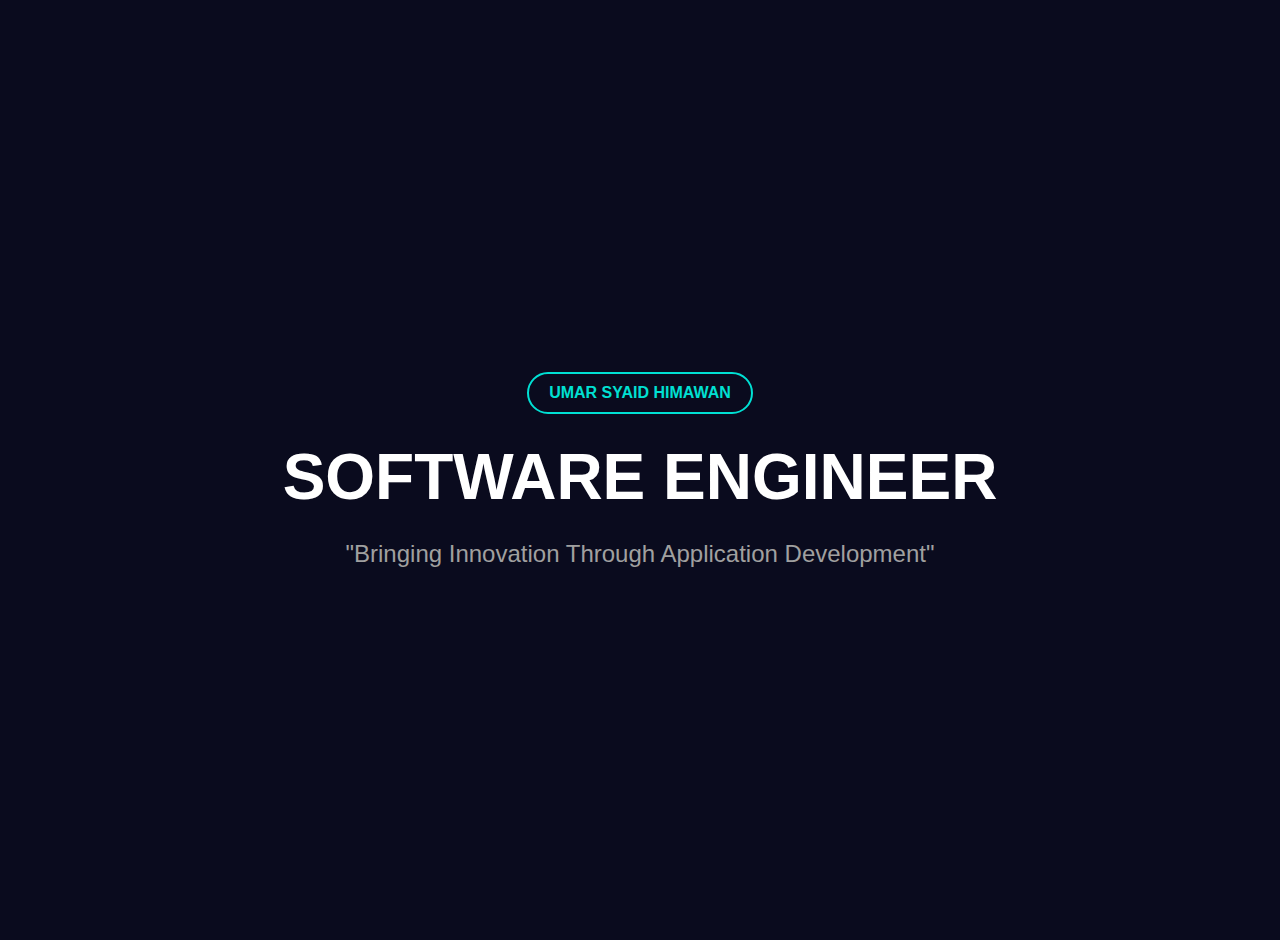
<file: index.html>
<!DOCTYPE html>
<html>
  <head>
    <title>HMWN</title>
    <link rel="stylesheet" href="animation/animation-keyframe.css" />
    <style>
      body {
        background-color: #0a0b1e;
        color: #ffffff;
        font-family: "Poppins", sans-serif;
        text-align: center;
        justify-content: center;
        align-items: center;
        margin: 0;
        padding: 0;
        overflow: hidden; /* Prevents scrollbars */
      }

      .container {
        display: flex;
        flex-direction: column;
        justify-content: center;
        align-items: center;
        height: 100vh;
        padding: 20px;
        animation: fadeIn 1s forwards; /* Fade-in animation */
      }

      .name-tag {
        border: 2px solid #00e0d3;
        border-radius: 25px;
        padding: 10px 20px;
        color: #00e0d3;
        font-size: 16px;
        font-weight: 800;
        margin-bottom: 26px;
      }

      .title {
        font-size: 64px;
        font-weight: 800;
        margin: 0;
        animation: bounce 1s infinite; /* Bounce animation */
      }

      .subtitle {
        font-size: 24px;
        color: #a0a0a0;
        font-weight: 400;
        margin-top: 26px;
      }

      /* Small Laptop Device */
      @media (max-width: 1024px) {
        .title {
          font-size: 120px;
          margin-left: 20%;
          margin-right: 20%;
        }
        .subtitle {
          font-size: 24px;
        }
      }

      /* Table Potrait Device */
      @media (max-width: 768px) {
        .title {
          font-size: 84px;
          margin-left: 20%;
          margin-right: 20%;
        }
        .subtitle {
          font-size: 24px;
        }
      }
    </style>
  </head>
  <body>
    <div class="container">
      <div class="name-tag">UMAR SYAID HIMAWAN</div>
      <div class="title">SOFTWARE ENGINEER</div>
      <div class="subtitle">
        "Bringing Innovation Through Application Development"
      </div>
    </div>
  </body>
</html>
</file>
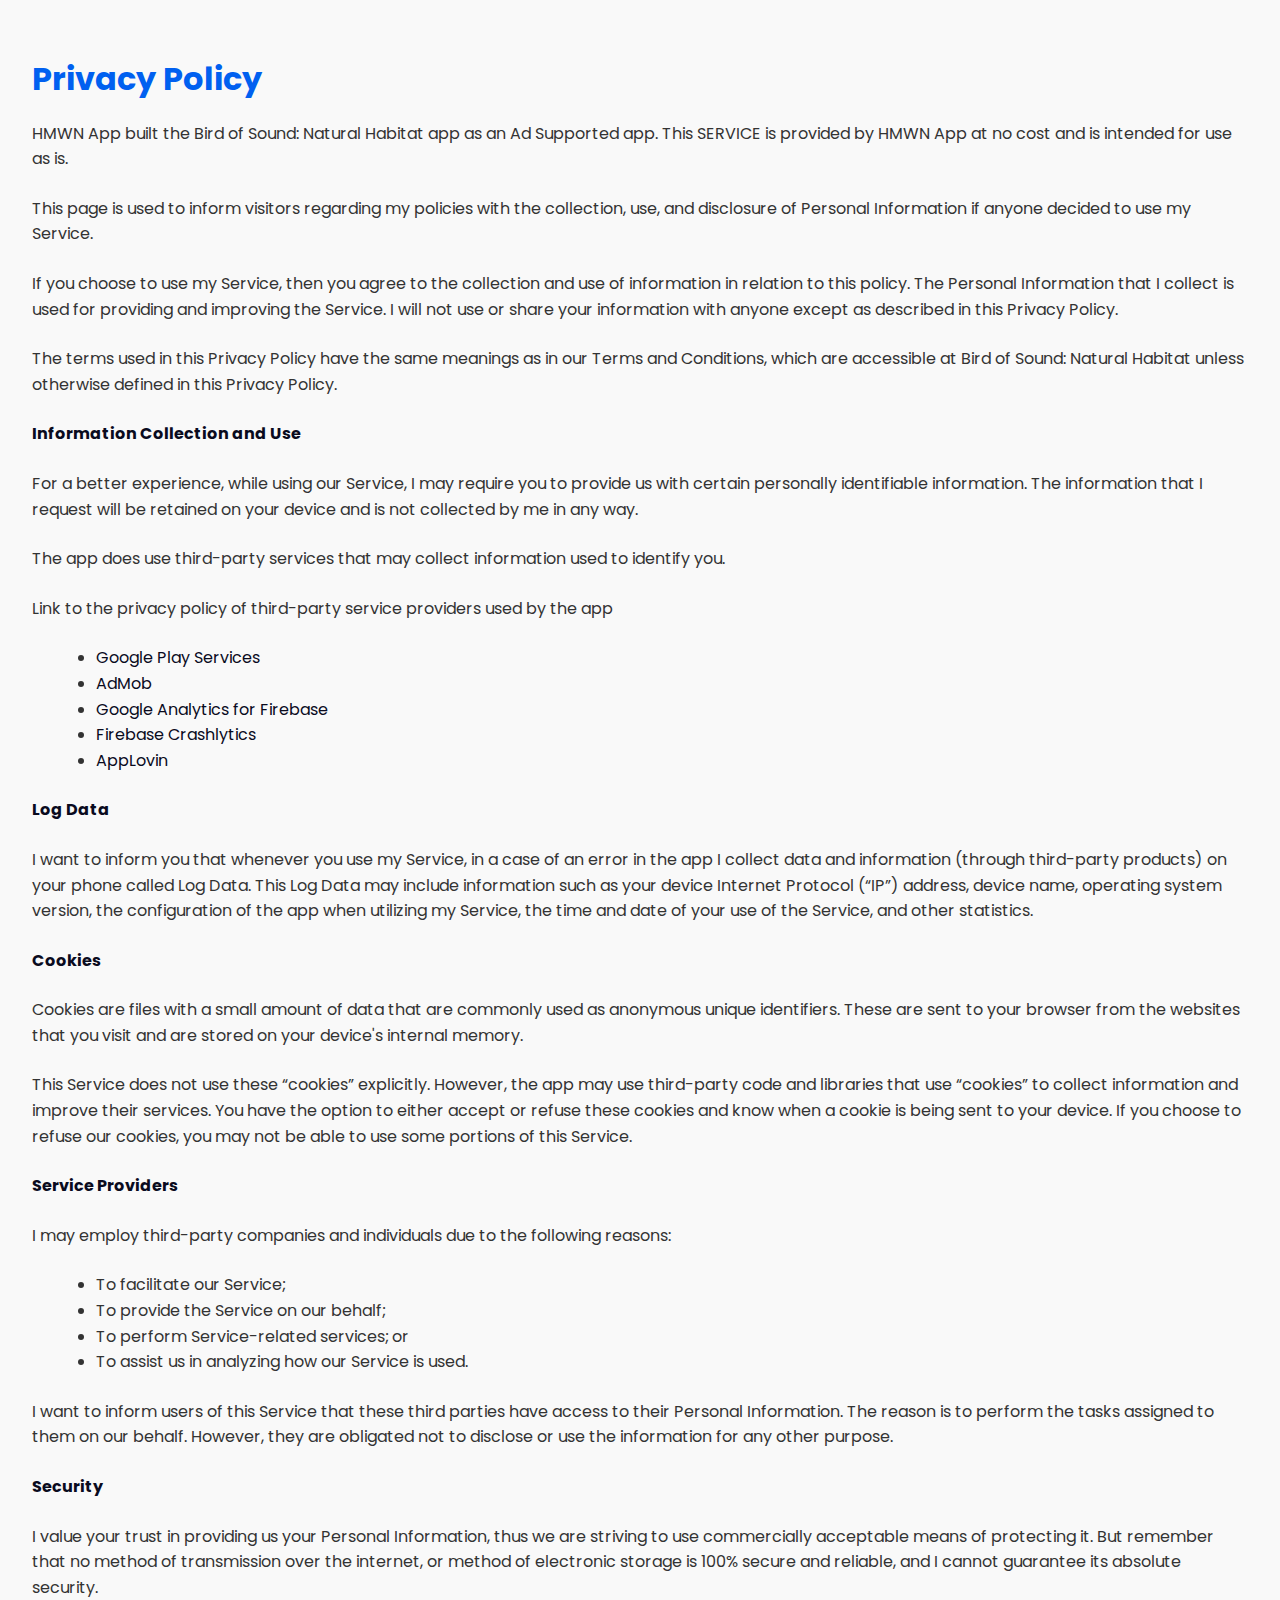
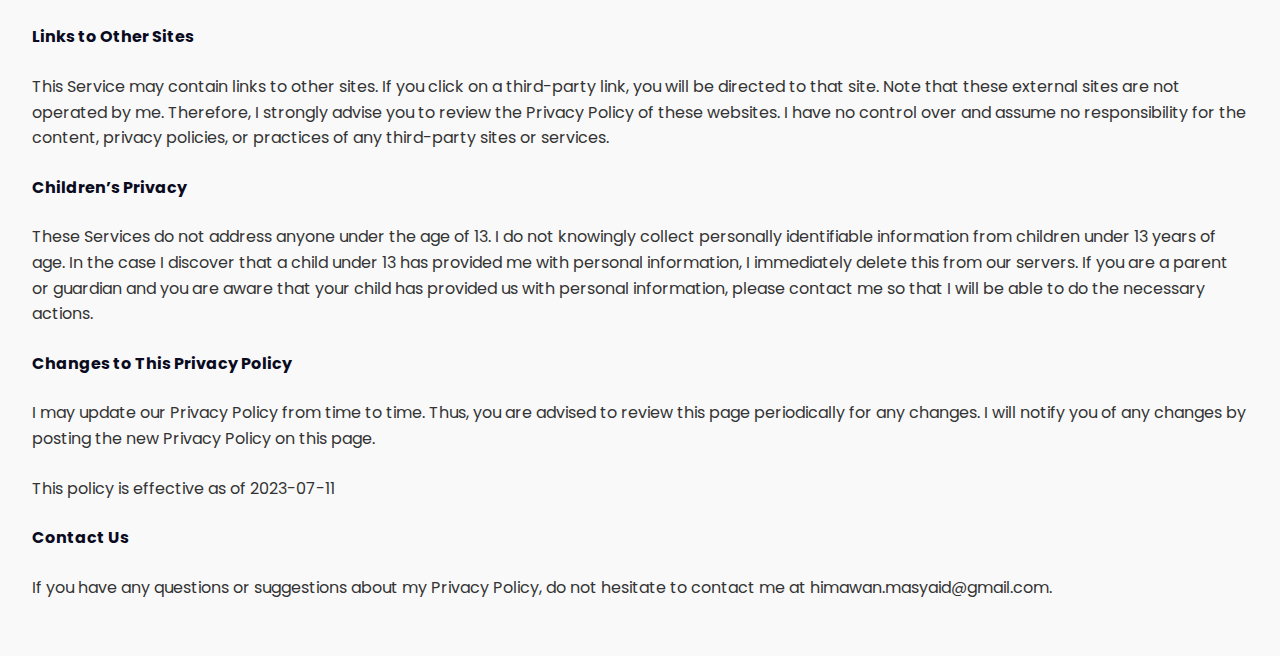
<file: policy/birdsound/privacy-policy.html>
<!DOCTYPE html>
<html>
  <head>
    <meta charset="utf-8" />
    <meta name="viewport" content="width=device-width" />
    <title>Privacy Policy</title>
    <link href="https://fonts.googleapis.com/css2?family=Poppins:wght@400;600&display=swap" rel="stylesheet">
    <style>
        body {
            font-family: 'Poppins', sans-serif;
            line-height: 1.6;
            margin: 0;
            padding: 2em;
            background-color: #f9f9f9;
            color: #333;
        }

        h1 {
            font-size: 2em;
            margin-bottom: 0.5em;
            color: #0060f0;
        }

        h2 {
            font-size: 1.5em;
            margin: 1.5em 0 0.5em;
            color: #0060f0;
        }

        p {
            margin: 0.5em 0 1.5em;
        }

        strong {
            display: block;
            margin-top: 1em;
            margin-bottom: 0.5em;
            color: #0a0b1e;
        }

        ul {
            list-style-type: disc;
            margin: 0 0 1.5em 1.5em;
        }

        a {
            color: #0a0b1e;
            text-decoration: none;
        }

        a:hover {
            text-decoration: underline;
        }

        hr {
            border: 1px solid #e0e0e0;
            margin: 2em 0;
        }
    </style>
  </head>
  <body>
    <h1>Privacy Policy</h1>
    <p>
      HMWN App built the Bird of Sound: Natural Habitat app as an Ad Supported
      app. This SERVICE is provided by HMWN App at no cost and is intended for
      use as is.
    </p>
    <p>
      This page is used to inform visitors regarding my policies with the
      collection, use, and disclosure of Personal Information if anyone decided
      to use my Service.
    </p>
    <p>
      If you choose to use my Service, then you agree to the collection and use
      of information in relation to this policy. The Personal Information that I
      collect is used for providing and improving the Service. I will not use or
      share your information with anyone except as described in this Privacy
      Policy.
    </p>
    <p>
      The terms used in this Privacy Policy have the same meanings as in our
      Terms and Conditions, which are accessible at Bird of Sound: Natural
      Habitat unless otherwise defined in this Privacy Policy.
    </p>
    <p><strong>Information Collection and Use</strong></p>
    <p>
      For a better experience, while using our Service, I may require you to
      provide us with certain personally identifiable information. The
      information that I request will be retained on your device and is not
      collected by me in any way.
    </p>
    <div>
      <p>
        The app does use third-party services that may collect information used
        to identify you.
      </p>
      <p>
        Link to the privacy policy of third-party service providers used by the
        app
      </p>
      <ul>
        <li>
          <a
            href="https://www.google.com/policies/privacy/"
            target="_blank"
            rel="noopener noreferrer"
            >Google Play Services</a
          >
        </li>
        <li>
          <a
            href="https://support.google.com/admob/answer/6128543?hl=en"
            target="_blank"
            rel="noopener noreferrer"
            >AdMob</a
          >
        </li>
        <li>
          <a
            href="https://firebase.google.com/policies/analytics"
            target="_blank"
            rel="noopener noreferrer"
            >Google Analytics for Firebase</a
          >
        </li>
        <li>
          <a
            href="https://firebase.google.com/support/privacy/"
            target="_blank"
            rel="noopener noreferrer"
            >Firebase Crashlytics</a
          >
        </li>
        <!----><!----><!----><!----><!----><!----><!----><!----><!----><!----><!----><!----><!---->
        <li>
          <a
            href="https://www.applovin.com/privacy/"
            target="_blank"
            rel="noopener noreferrer"
            >AppLovin</a
          >
        </li>
        <!----><!----><!----><!----><!----><!----><!----><!----><!----><!---->
      </ul>
    </div>
    <p><strong>Log Data</strong></p>
    <p>
      I want to inform you that whenever you use my Service, in a case of an
      error in the app I collect data and information (through third-party
      products) on your phone called Log Data. This Log Data may include
      information such as your device Internet Protocol (“IP”) address, device
      name, operating system version, the configuration of the app when
      utilizing my Service, the time and date of your use of the Service, and
      other statistics.
    </p>
    <p><strong>Cookies</strong></p>
    <p>
      Cookies are files with a small amount of data that are commonly used as
      anonymous unique identifiers. These are sent to your browser from the
      websites that you visit and are stored on your device's internal memory.
    </p>
    <p>
      This Service does not use these “cookies” explicitly. However, the app may
      use third-party code and libraries that use “cookies” to collect
      information and improve their services. You have the option to either
      accept or refuse these cookies and know when a cookie is being sent to
      your device. If you choose to refuse our cookies, you may not be able to
      use some portions of this Service.
    </p>
    <p><strong>Service Providers</strong></p>
    <p>
      I may employ third-party companies and individuals due to the following
      reasons:
    </p>
    <ul>
      <li>To facilitate our Service;</li>
      <li>To provide the Service on our behalf;</li>
      <li>To perform Service-related services; or</li>
      <li>To assist us in analyzing how our Service is used.</li>
    </ul>
    <p>
      I want to inform users of this Service that these third parties have
      access to their Personal Information. The reason is to perform the tasks
      assigned to them on our behalf. However, they are obligated not to
      disclose or use the information for any other purpose.
    </p>
    <p><strong>Security</strong></p>
    <p>
      I value your trust in providing us your Personal Information, thus we are
      striving to use commercially acceptable means of protecting it. But
      remember that no method of transmission over the internet, or method of
      electronic storage is 100% secure and reliable, and I cannot guarantee its
      absolute security.
    </p>
    <p><strong>Links to Other Sites</strong></p>
    <p>
      This Service may contain links to other sites. If you click on a
      third-party link, you will be directed to that site. Note that these
      external sites are not operated by me. Therefore, I strongly advise you to
      review the Privacy Policy of these websites. I have no control over and
      assume no responsibility for the content, privacy policies, or practices
      of any third-party sites or services.
    </p>
    <p><strong>Children’s Privacy</strong></p>
    <div>
      <p>
        These Services do not address anyone under the age of 13. I do not
        knowingly collect personally identifiable information from children
        under 13 years of age. In the case I discover that a child under 13 has
        provided me with personal information, I immediately delete this from
        our servers. If you are a parent or guardian and you are aware that your
        child has provided us with personal information, please contact me so
        that I will be able to do the necessary actions.
      </p>
    </div>
    <!---->
    <p><strong>Changes to This Privacy Policy</strong></p>
    <p>
      I may update our Privacy Policy from time to time. Thus, you are advised
      to review this page periodically for any changes. I will notify you of any
      changes by posting the new Privacy Policy on this page.
    </p>
    <p>This policy is effective as of 2023-07-11</p>
    <p><strong>Contact Us</strong></p>
    <p>
      If you have any questions or suggestions about my Privacy Policy, do not
      hesitate to contact me at himawan.masyaid@gmail.com.
    </p>
  </body>
</html>
</file>
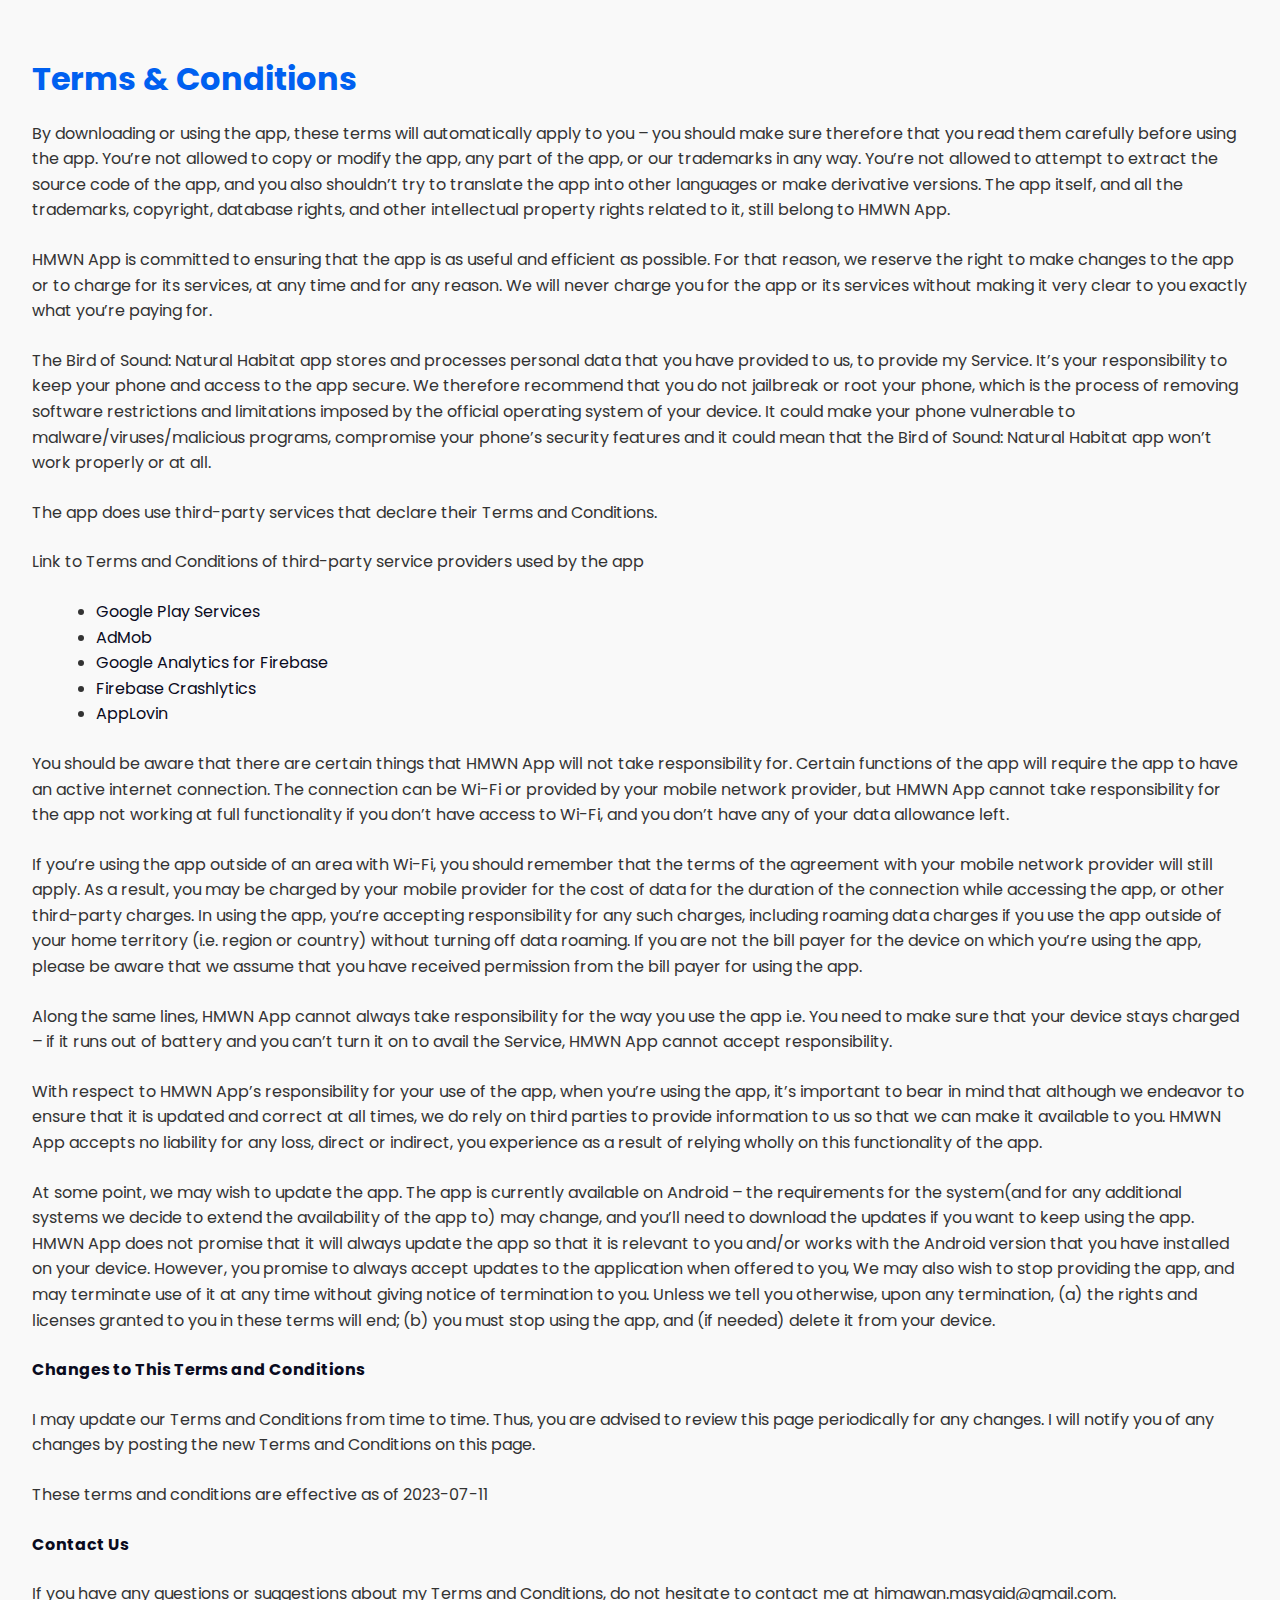
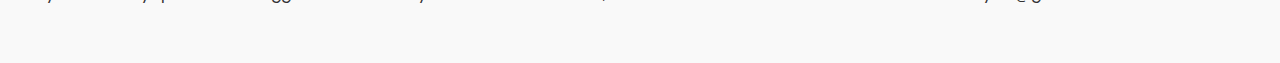
<file: policy/birdsound/term-condition.html>
<!DOCTYPE html>
<html>
  <head>
    <meta charset="utf-8" />
    <meta name="viewport" content="width=device-width" />
    <title>Terms &amp; Conditions</title>
    <link href="https://fonts.googleapis.com/css2?family=Poppins:wght@400;600&display=swap" rel="stylesheet">
    <style>
        body {
            font-family: 'Poppins', sans-serif;
            line-height: 1.6;
            margin: 0;
            padding: 2em;
            background-color: #f9f9f9;
            color: #333;
        }

        h1 {
            font-size: 2em;
            margin-bottom: 0.5em;
            color: #0060f0;
        }

        h2 {
            font-size: 1.5em;
            margin: 1.5em 0 0.5em;
            color: #0060f0;
        }

        p {
            margin: 0.5em 0 1.5em;
        }

        strong {
            display: block;
            margin-top: 1em;
            margin-bottom: 0.5em;
            color: #0a0b1e;
        }

        ul {
            list-style-type: disc;
            margin: 0 0 1.5em 1.5em;
        }

        a {
            color: #0a0b1e;
            text-decoration: none;
        }

        a:hover {
            text-decoration: underline;
        }

        hr {
            border: 1px solid #e0e0e0;
            margin: 2em 0;
        }
    </style>
  </head>
  <body>
    <h1>Terms &amp; Conditions</h1>
    <p>
      By downloading or using the app, these terms will automatically apply to
      you – you should make sure therefore that you read them carefully before
      using the app. You’re not allowed to copy or modify the app, any part of
      the app, or our trademarks in any way. You’re not allowed to attempt to
      extract the source code of the app, and you also shouldn’t try to
      translate the app into other languages or make derivative versions. The
      app itself, and all the trademarks, copyright, database rights, and other
      intellectual property rights related to it, still belong to HMWN App.
    </p>
    <p>
      HMWN App is committed to ensuring that the app is as useful and efficient
      as possible. For that reason, we reserve the right to make changes to the
      app or to charge for its services, at any time and for any reason. We will
      never charge you for the app or its services without making it very clear
      to you exactly what you’re paying for.
    </p>
    <p>
      The Bird of Sound: Natural Habitat app stores and processes personal data
      that you have provided to us, to provide my Service. It’s your
      responsibility to keep your phone and access to the app secure. We
      therefore recommend that you do not jailbreak or root your phone, which is
      the process of removing software restrictions and limitations imposed by
      the official operating system of your device. It could make your phone
      vulnerable to malware/viruses/malicious programs, compromise your phone’s
      security features and it could mean that the Bird of Sound: Natural
      Habitat app won’t work properly or at all.
    </p>
    <div>
      <p>
        The app does use third-party services that declare their Terms and
        Conditions.
      </p>
      <p>
        Link to Terms and Conditions of third-party service providers used by
        the app
      </p>
      <ul>
        <li>
          <a
            href="https://policies.google.com/terms"
            target="_blank"
            rel="noopener noreferrer"
            >Google Play Services</a
          >
        </li>
        <li>
          <a
            href="https://developers.google.com/admob/terms"
            target="_blank"
            rel="noopener noreferrer"
            >AdMob</a
          >
        </li>
        <li>
          <a
            href="https://firebase.google.com/terms/analytics"
            target="_blank"
            rel="noopener noreferrer"
            >Google Analytics for Firebase</a
          >
        </li>
        <li>
          <a
            href="https://firebase.google.com/terms/crashlytics"
            target="_blank"
            rel="noopener noreferrer"
            >Firebase Crashlytics</a
          >
        </li>
        <!----><!----><!----><!----><!----><!----><!----><!----><!----><!----><!----><!----><!---->
        <li>
          <a
            href="https://www.applovin.com/terms/"
            target="_blank"
            rel="noopener noreferrer"
            >AppLovin</a
          >
        </li>
        <!----><!----><!----><!----><!----><!----><!----><!----><!----><!---->
      </ul>
    </div>
    <p>
      You should be aware that there are certain things that HMWN App will not
      take responsibility for. Certain functions of the app will require the app
      to have an active internet connection. The connection can be Wi-Fi or
      provided by your mobile network provider, but HMWN App cannot take
      responsibility for the app not working at full functionality if you don’t
      have access to Wi-Fi, and you don’t have any of your data allowance left.
    </p>
    <p></p>
    <p>
      If you’re using the app outside of an area with Wi-Fi, you should remember
      that the terms of the agreement with your mobile network provider will
      still apply. As a result, you may be charged by your mobile provider for
      the cost of data for the duration of the connection while accessing the
      app, or other third-party charges. In using the app, you’re accepting
      responsibility for any such charges, including roaming data charges if you
      use the app outside of your home territory (i.e. region or country)
      without turning off data roaming. If you are not the bill payer for the
      device on which you’re using the app, please be aware that we assume that
      you have received permission from the bill payer for using the app.
    </p>
    <p>
      Along the same lines, HMWN App cannot always take responsibility for the
      way you use the app i.e. You need to make sure that your device stays
      charged – if it runs out of battery and you can’t turn it on to avail the
      Service, HMWN App cannot accept responsibility.
    </p>
    <p>
      With respect to HMWN App’s responsibility for your use of the app, when
      you’re using the app, it’s important to bear in mind that although we
      endeavor to ensure that it is updated and correct at all times, we do rely
      on third parties to provide information to us so that we can make it
      available to you. HMWN App accepts no liability for any loss, direct or
      indirect, you experience as a result of relying wholly on this
      functionality of the app.
    </p>
    <p>
      At some point, we may wish to update the app. The app is currently
      available on Android – the requirements for the system(and for any
      additional systems we decide to extend the availability of the app to) may
      change, and you’ll need to download the updates if you want to keep using
      the app. HMWN App does not promise that it will always update the app so
      that it is relevant to you and/or works with the Android version that you
      have installed on your device. However, you promise to always accept
      updates to the application when offered to you, We may also wish to stop
      providing the app, and may terminate use of it at any time without giving
      notice of termination to you. Unless we tell you otherwise, upon any
      termination, (a) the rights and licenses granted to you in these terms
      will end; (b) you must stop using the app, and (if needed) delete it from
      your device.
    </p>
    <p><strong>Changes to This Terms and Conditions</strong></p>
    <p>
      I may update our Terms and Conditions from time to time. Thus, you are
      advised to review this page periodically for any changes. I will notify
      you of any changes by posting the new Terms and Conditions on this page.
    </p>
    <p>These terms and conditions are effective as of 2023-07-11</p>
    <p><strong>Contact Us</strong></p>
    <p>
      If you have any questions or suggestions about my Terms and Conditions, do
      not hesitate to contact me at himawan.masyaid@gmail.com.
    </p>
  </body>
</html>
</file>
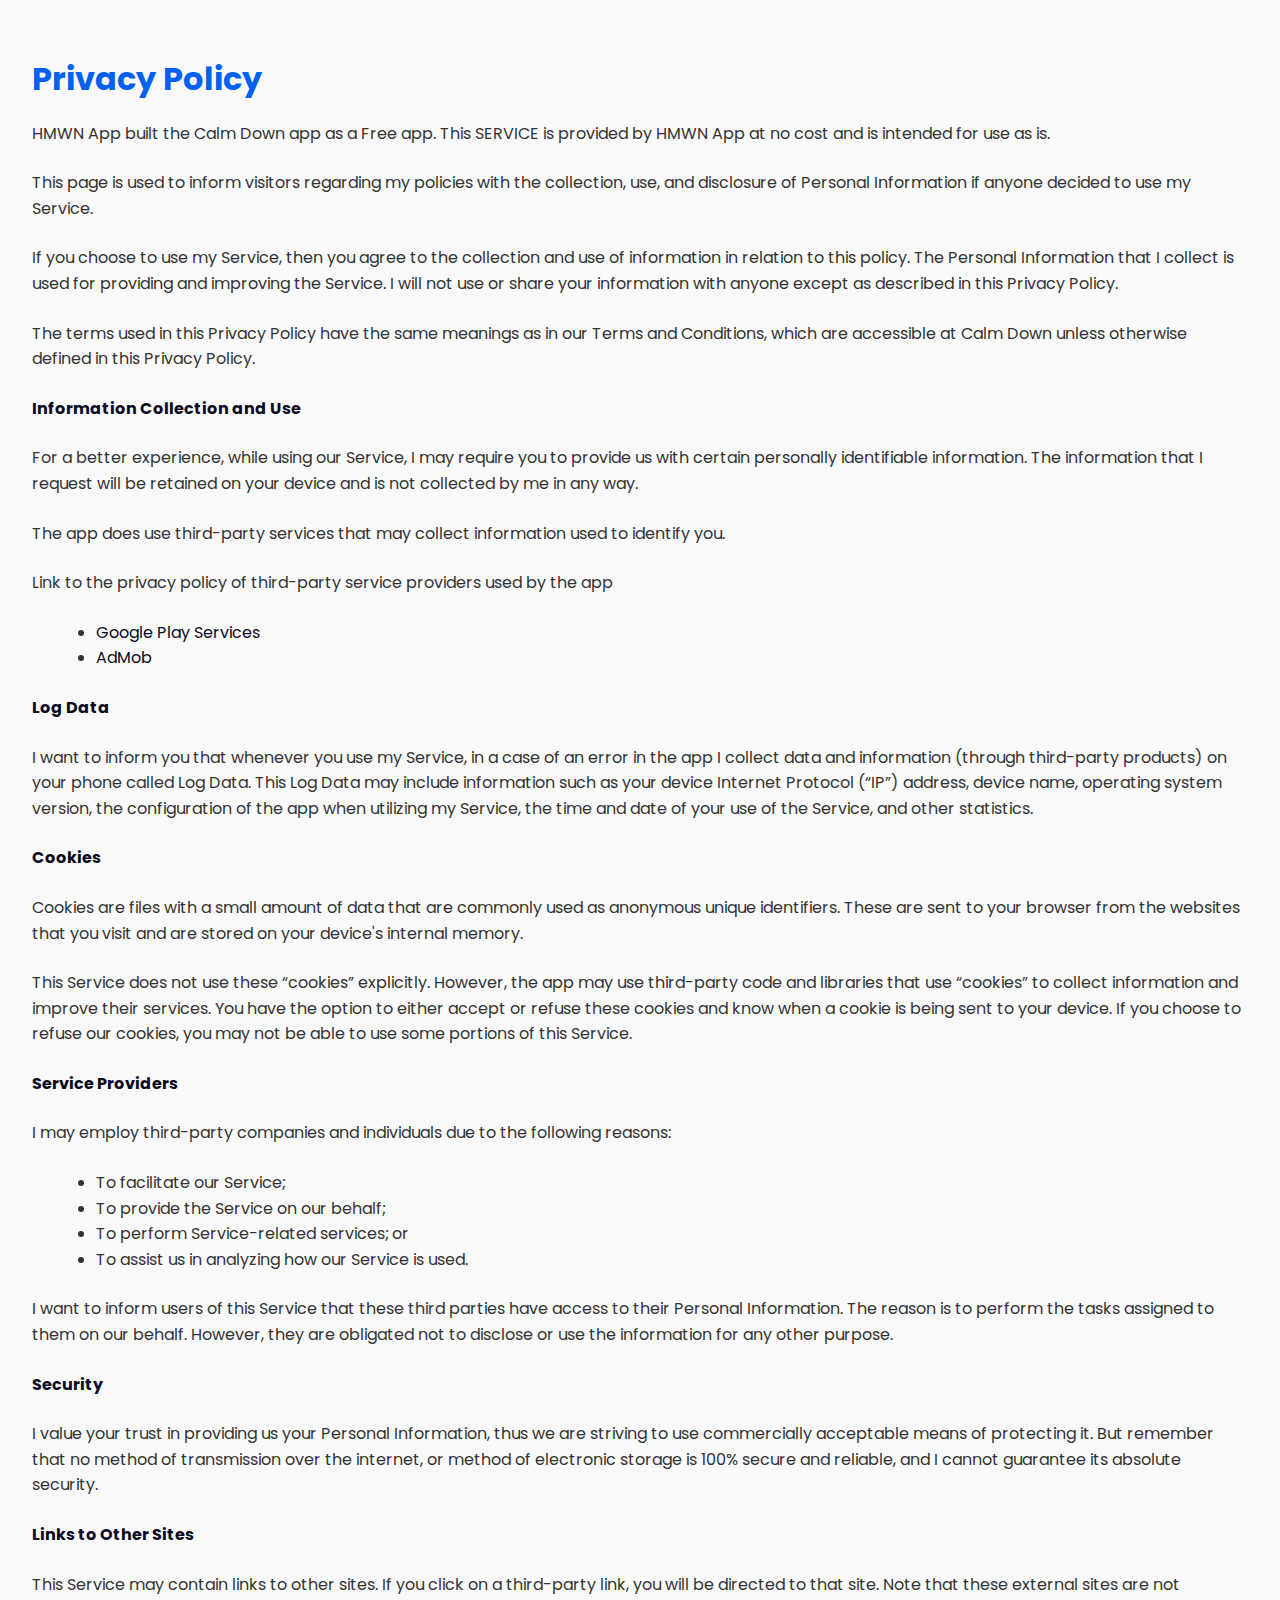
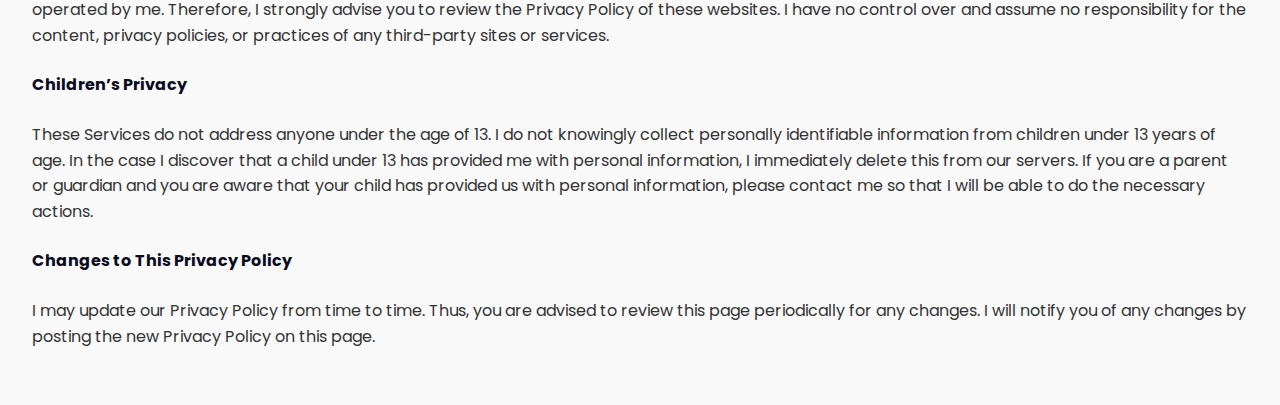
<file: policy/calmdown/privacy-policy.html>
<!DOCTYPE html>
<html>
  <head>
    <meta charset="utf-8" />
    <meta name="viewport" content="width=device-width" />
    <title>Privacy Policy</title>
    <link href="https://fonts.googleapis.com/css2?family=Poppins:wght@400;600&display=swap" rel="stylesheet">
    <style>
        body {
            font-family: 'Poppins', sans-serif;
            line-height: 1.6;
            margin: 0;
            padding: 2em;
            background-color: #f9f9f9;
            color: #333;
        }

        h1 {
            font-size: 2em;
            margin-bottom: 0.5em;
            color: #0060f0;
        }

        h2 {
            font-size: 1.5em;
            margin: 1.5em 0 0.5em;
            color: #0060f0;
        }

        p {
            margin: 0.5em 0 1.5em;
        }

        strong {
            display: block;
            margin-top: 1em;
            margin-bottom: 0.5em;
            color: #0a0b1e;
        }

        ul {
            list-style-type: disc;
            margin: 0 0 1.5em 1.5em;
        }

        a {
            color: #0a0b1e;
            text-decoration: none;
        }

        a:hover {
            text-decoration: underline;
        }

        hr {
            border: 1px solid #e0e0e0;
            margin: 2em 0;
        }
    </style>
  </head>
  <body>
    <h1>Privacy Policy</h1>
    <p>
      HMWN App built the Calm Down app as a Free app. This SERVICE is provided
      by HMWN App at no cost and is intended for use as is.
    </p>
    <p>
      This page is used to inform visitors regarding my policies with the
      collection, use, and disclosure of Personal Information if anyone decided
      to use my Service.
    </p>
    <p>
      If you choose to use my Service, then you agree to the collection and use
      of information in relation to this policy. The Personal Information that I
      collect is used for providing and improving the Service. I will not use or
      share your information with anyone except as described in this Privacy
      Policy.
    </p>
    <p>
      The terms used in this Privacy Policy have the same meanings as in our
      Terms and Conditions, which are accessible at Calm Down unless otherwise
      defined in this Privacy Policy.
    </p>
    <p><strong>Information Collection and Use</strong></p>
    <p>
      For a better experience, while using our Service, I may require you to
      provide us with certain personally identifiable information. The
      information that I request will be retained on your device and is not
      collected by me in any way.
    </p>
    <div>
      <p>
        The app does use third-party services that may collect information used
        to identify you.
      </p>
      <p>
        Link to the privacy policy of third-party service providers used by the
        app
      </p>
      <ul>
        <li>
          <a
            href="https://www.google.com/policies/privacy/"
            target="_blank"
            rel="noopener noreferrer"
            >Google Play Services</a
          >
        </li>
        <li>
          <a
            href="https://support.google.com/admob/answer/6128543?hl=en"
            target="_blank"
            rel="noopener noreferrer"
            >AdMob</a
          >
        </li>
        <!----><!----><!----><!----><!----><!----><!----><!----><!----><!----><!----><!----><!----><!----><!----><!----><!----><!----><!----><!----><!----><!----><!----><!----><!----><!----><!---->
      </ul>
    </div>
    <p><strong>Log Data</strong></p>
    <p>
      I want to inform you that whenever you use my Service, in a case of an
      error in the app I collect data and information (through third-party
      products) on your phone called Log Data. This Log Data may include
      information such as your device Internet Protocol (“IP”) address, device
      name, operating system version, the configuration of the app when
      utilizing my Service, the time and date of your use of the Service, and
      other statistics.
    </p>
    <p><strong>Cookies</strong></p>
    <p>
      Cookies are files with a small amount of data that are commonly used as
      anonymous unique identifiers. These are sent to your browser from the
      websites that you visit and are stored on your device's internal memory.
    </p>
    <p>
      This Service does not use these “cookies” explicitly. However, the app may
      use third-party code and libraries that use “cookies” to collect
      information and improve their services. You have the option to either
      accept or refuse these cookies and know when a cookie is being sent to
      your device. If you choose to refuse our cookies, you may not be able to
      use some portions of this Service.
    </p>
    <p><strong>Service Providers</strong></p>
    <p>
      I may employ third-party companies and individuals due to the following
      reasons:
    </p>
    <ul>
      <li>To facilitate our Service;</li>
      <li>To provide the Service on our behalf;</li>
      <li>To perform Service-related services; or</li>
      <li>To assist us in analyzing how our Service is used.</li>
    </ul>
    <p>
      I want to inform users of this Service that these third parties have
      access to their Personal Information. The reason is to perform the tasks
      assigned to them on our behalf. However, they are obligated not to
      disclose or use the information for any other purpose.
    </p>
    <p><strong>Security</strong></p>
    <p>
      I value your trust in providing us your Personal Information, thus we are
      striving to use commercially acceptable means of protecting it. But
      remember that no method of transmission over the internet, or method of
      electronic storage is 100% secure and reliable, and I cannot guarantee its
      absolute security.
    </p>
    <p><strong>Links to Other Sites</strong></p>
    <p>
      This Service may contain links to other sites. If you click on a
      third-party link, you will be directed to that site. Note that these
      external sites are not operated by me. Therefore, I strongly advise you to
      review the Privacy Policy of these websites. I have no control over and
      assume no responsibility for the content, privacy policies, or practices
      of any third-party sites or services.
    </p>
    <p><strong>Children’s Privacy</strong></p>
    <div>
      <p>
        These Services do not address anyone under the age of 13. I do not
        knowingly collect personally identifiable information from children
        under 13 years of age. In the case I discover that a child under 13 has
        provided me with personal information, I immediately delete this from
        our servers. If you are a parent or guardian and you are aware that your
        child has provided us with personal information, please contact me so
        that I will be able to do the necessary actions.
      </p>
    </div>
    <!---->
    <p><strong>Changes to This Privacy Policy</strong></p>
    <p>
      I may update our Privacy Policy from time to time. Thus, you are advised
      to review this page periodically for any changes. I will notify you of any
      changes by posting the new Privacy Policy on this page.
    </p>
  </body>
</html>
</file>
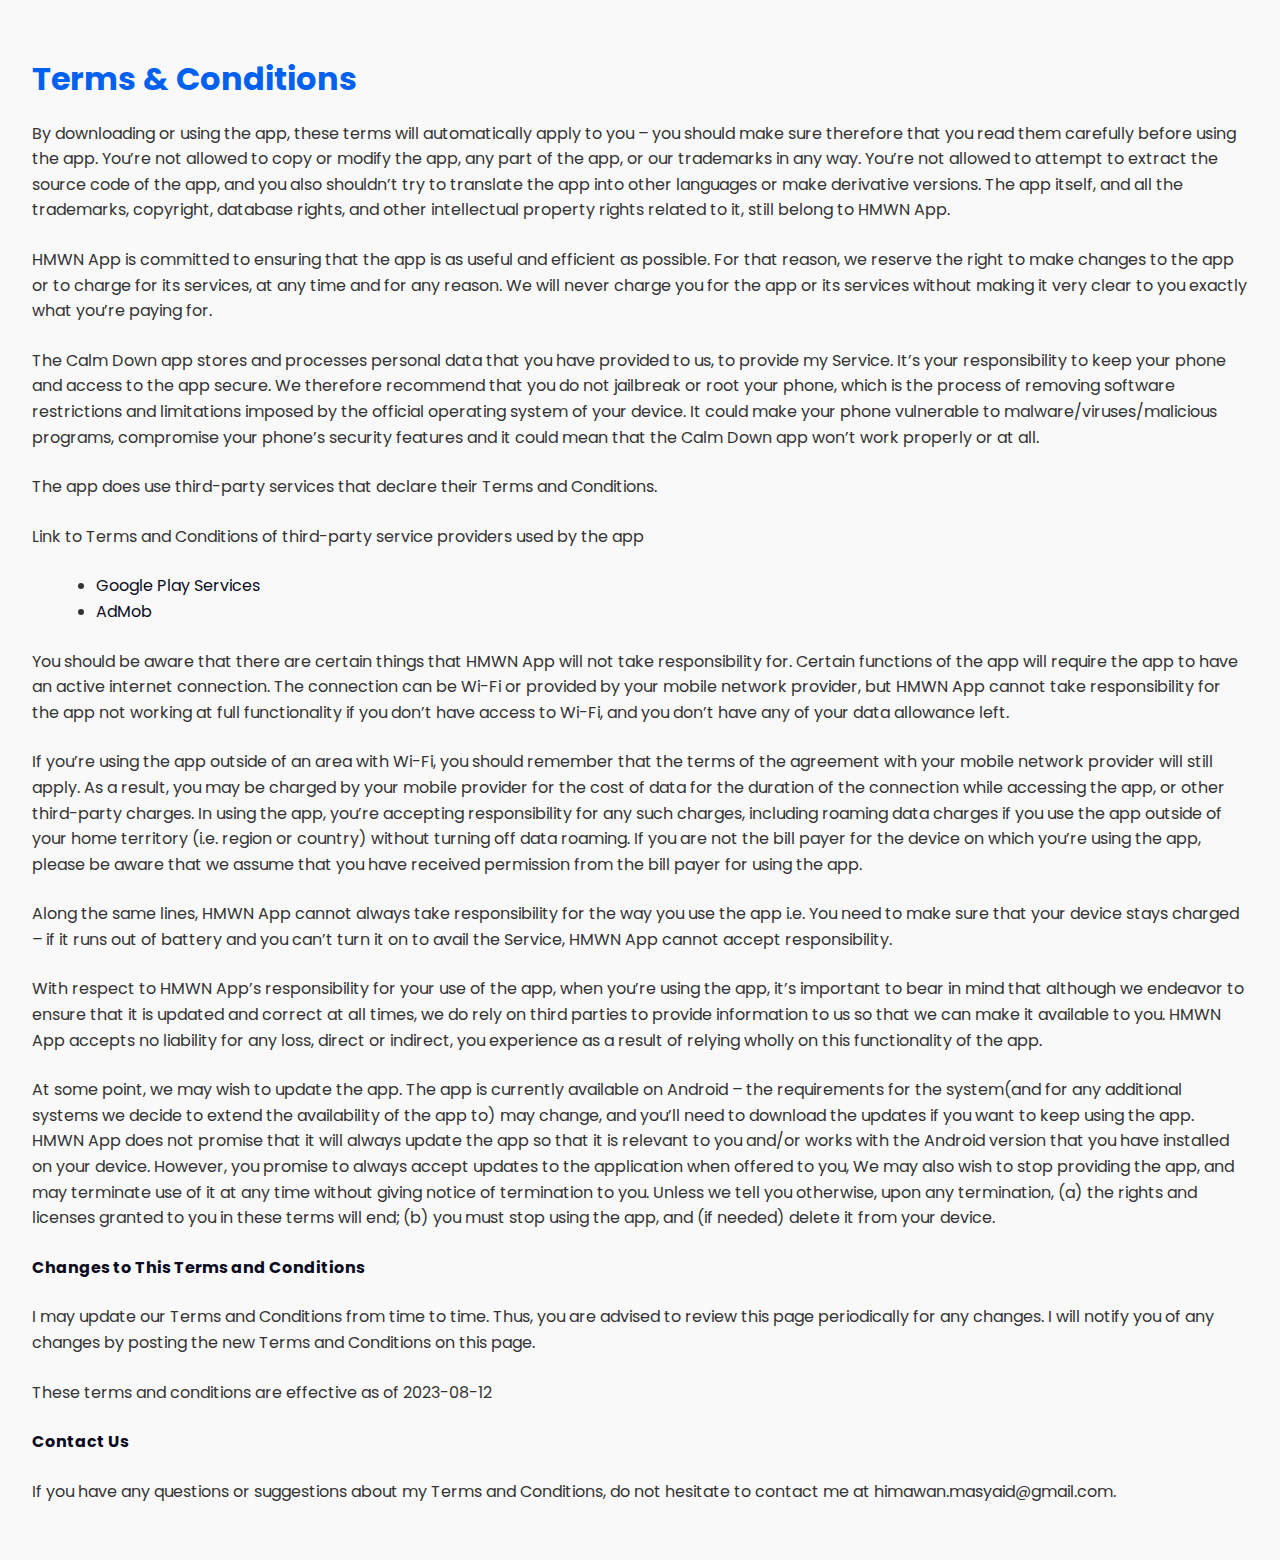
<file: policy/calmdown/term-condition.html>
<!DOCTYPE html>
<html>
  <head>
    <meta charset="utf-8" />
    <meta name="viewport" content="width=device-width" />
    <title>Terms &amp; Conditions</title>
    <link href="https://fonts.googleapis.com/css2?family=Poppins:wght@400;600&display=swap" rel="stylesheet">
    <style>
        body {
            font-family: 'Poppins', sans-serif;
            line-height: 1.6;
            margin: 0;
            padding: 2em;
            background-color: #f9f9f9;
            color: #333;
        }

        h1 {
            font-size: 2em;
            margin-bottom: 0.5em;
            color: #0060f0;
        }

        h2 {
            font-size: 1.5em;
            margin: 1.5em 0 0.5em;
            color: #0060f0;
        }

        p {
            margin: 0.5em 0 1.5em;
        }

        strong {
            display: block;
            margin-top: 1em;
            margin-bottom: 0.5em;
            color: #0a0b1e;
        }

        ul {
            list-style-type: disc;
            margin: 0 0 1.5em 1.5em;
        }

        a {
            color: #0a0b1e;
            text-decoration: none;
        }

        a:hover {
            text-decoration: underline;
        }

        hr {
            border: 1px solid #e0e0e0;
            margin: 2em 0;
        }
    </style>
  </head>
  <body>
    <h1>Terms &amp; Conditions</h1>
    <p>
      By downloading or using the app, these terms will automatically apply to
      you – you should make sure therefore that you read them carefully before
      using the app. You’re not allowed to copy or modify the app, any part of
      the app, or our trademarks in any way. You’re not allowed to attempt to
      extract the source code of the app, and you also shouldn’t try to
      translate the app into other languages or make derivative versions. The
      app itself, and all the trademarks, copyright, database rights, and other
      intellectual property rights related to it, still belong to HMWN App.
    </p>
    <p>
      HMWN App is committed to ensuring that the app is as useful and efficient
      as possible. For that reason, we reserve the right to make changes to the
      app or to charge for its services, at any time and for any reason. We will
      never charge you for the app or its services without making it very clear
      to you exactly what you’re paying for.
    </p>
    <p>
      The Calm Down app stores and processes personal data that you have
      provided to us, to provide my Service. It’s your responsibility to keep
      your phone and access to the app secure. We therefore recommend that you
      do not jailbreak or root your phone, which is the process of removing
      software restrictions and limitations imposed by the official operating
      system of your device. It could make your phone vulnerable to
      malware/viruses/malicious programs, compromise your phone’s security
      features and it could mean that the Calm Down app won’t work properly or
      at all.
    </p>
    <div>
      <p>
        The app does use third-party services that declare their Terms and
        Conditions.
      </p>
      <p>
        Link to Terms and Conditions of third-party service providers used by
        the app
      </p>
      <ul>
        <li>
          <a
            href="https://policies.google.com/terms"
            target="_blank"
            rel="noopener noreferrer"
            >Google Play Services</a
          >
        </li>
        <li>
          <a
            href="https://developers.google.com/admob/terms"
            target="_blank"
            rel="noopener noreferrer"
            >AdMob</a
          >
        </li>
        <!----><!----><!----><!----><!----><!----><!----><!----><!----><!----><!----><!----><!----><!----><!----><!----><!----><!----><!----><!----><!----><!----><!----><!----><!----><!----><!---->
      </ul>
    </div>
    <p>
      You should be aware that there are certain things that HMWN App will not
      take responsibility for. Certain functions of the app will require the app
      to have an active internet connection. The connection can be Wi-Fi or
      provided by your mobile network provider, but HMWN App cannot take
      responsibility for the app not working at full functionality if you don’t
      have access to Wi-Fi, and you don’t have any of your data allowance left.
    </p>
    <p></p>
    <p>
      If you’re using the app outside of an area with Wi-Fi, you should remember
      that the terms of the agreement with your mobile network provider will
      still apply. As a result, you may be charged by your mobile provider for
      the cost of data for the duration of the connection while accessing the
      app, or other third-party charges. In using the app, you’re accepting
      responsibility for any such charges, including roaming data charges if you
      use the app outside of your home territory (i.e. region or country)
      without turning off data roaming. If you are not the bill payer for the
      device on which you’re using the app, please be aware that we assume that
      you have received permission from the bill payer for using the app.
    </p>
    <p>
      Along the same lines, HMWN App cannot always take responsibility for the
      way you use the app i.e. You need to make sure that your device stays
      charged – if it runs out of battery and you can’t turn it on to avail the
      Service, HMWN App cannot accept responsibility.
    </p>
    <p>
      With respect to HMWN App’s responsibility for your use of the app, when
      you’re using the app, it’s important to bear in mind that although we
      endeavor to ensure that it is updated and correct at all times, we do rely
      on third parties to provide information to us so that we can make it
      available to you. HMWN App accepts no liability for any loss, direct or
      indirect, you experience as a result of relying wholly on this
      functionality of the app.
    </p>
    <p>
      At some point, we may wish to update the app. The app is currently
      available on Android – the requirements for the system(and for any
      additional systems we decide to extend the availability of the app to) may
      change, and you’ll need to download the updates if you want to keep using
      the app. HMWN App does not promise that it will always update the app so
      that it is relevant to you and/or works with the Android version that you
      have installed on your device. However, you promise to always accept
      updates to the application when offered to you, We may also wish to stop
      providing the app, and may terminate use of it at any time without giving
      notice of termination to you. Unless we tell you otherwise, upon any
      termination, (a) the rights and licenses granted to you in these terms
      will end; (b) you must stop using the app, and (if needed) delete it from
      your device.
    </p>
    <p><strong>Changes to This Terms and Conditions</strong></p>
    <p>
      I may update our Terms and Conditions from time to time. Thus, you are
      advised to review this page periodically for any changes. I will notify
      you of any changes by posting the new Terms and Conditions on this page.
    </p>
    <p>These terms and conditions are effective as of 2023-08-12</p>
    <p><strong>Contact Us</strong></p>
    <p>
      If you have any questions or suggestions about my Terms and Conditions, do
      not hesitate to contact me at himawan.masyaid@gmail.com.
    </p>
  </body>
</html>
</file>
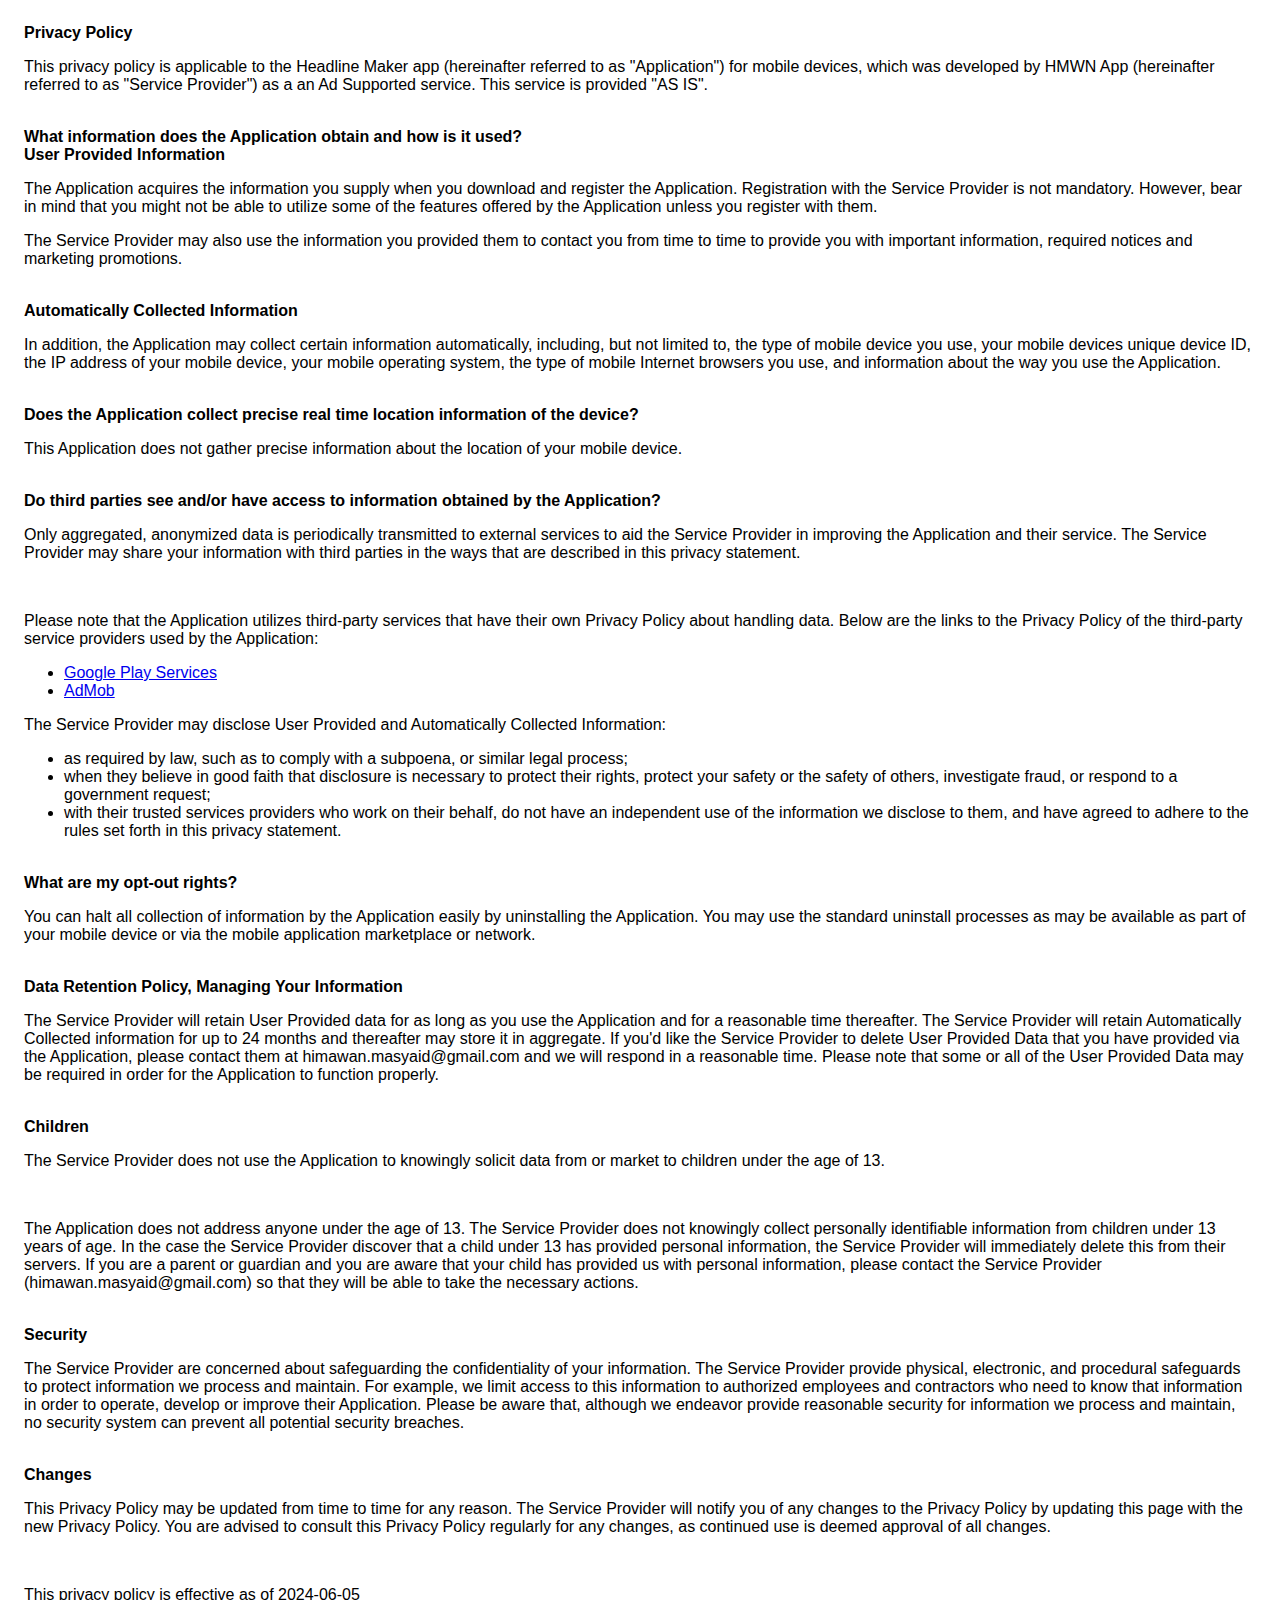
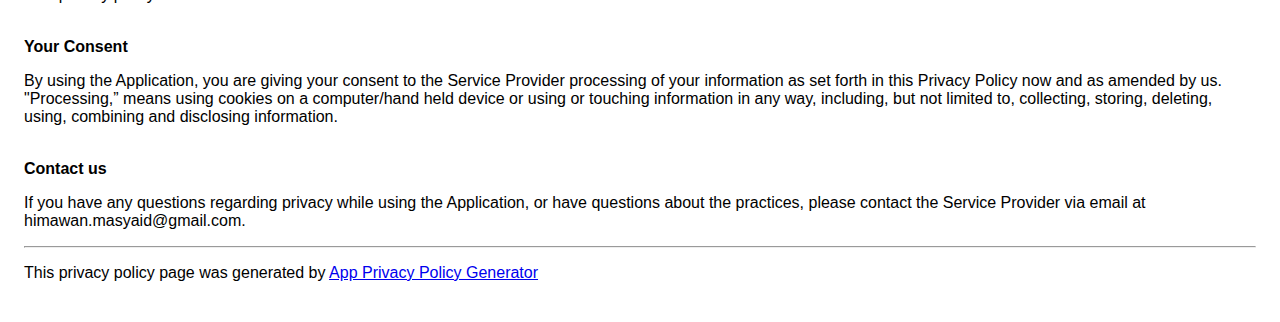
<file: policy/headlinemaker/privacy-policy.html>
<!DOCTYPE html>
    <html>
    <head>
      <meta charset='utf-8'>
      <meta name='viewport' content='width=device-width'>
      <title>Privacy Policy</title>
      <style> body { font-family: 'Helvetica Neue', Helvetica, Arial, sans-serif; padding:1em; } </style>
    </head>
    <body>
    <strong>Privacy Policy</strong><p>This privacy policy is applicable to the Headline Maker app (hereinafter referred to as "Application") for mobile devices, which was developed by HMWN App (hereinafter referred to as "Service Provider") as a an Ad Supported service. This service is provided "AS IS".</p><br><strong>What information does the Application obtain and how is it used?</strong><br><strong>User Provided Information</strong><p>The Application acquires the information you supply when you download and register the Application. Registration with the Service Provider is not mandatory. However, bear in mind that you might not be able to utilize some of the features offered by the Application unless you register with them.</p><p>The Service Provider may also use the information you provided them to contact you from time to time to provide you with important information, required notices and marketing promotions.</p><br><strong>Automatically Collected Information</strong><p>In addition, the Application may collect certain information automatically, including, but not limited to, the type of mobile device you use, your mobile devices unique device ID, the IP address of your mobile device, your mobile operating system, the type of mobile Internet browsers you use, and information about the way you use the Application.</p><br><strong>Does the Application collect precise real time location information of the device?</strong><p>This Application does not gather precise information about the location of your mobile device.</p><div style="display: none;"><p>This Application collects your device's location, which helps the Service Provider determine your approximate geographical location and make use of in below ways:</p><ul><li>Geolocation Services: The Service Provider utilizes location data to provide features such as personalized content, relevant recommendations, and location-based services.</li><li>Analytics and Improvements: Aggregated and anonymized location data helps the Service Provider to analyze user behavior, identify trends, and improve the overall performance and functionality of the Application.</li><li>Third-Party Services: Periodically, the Service Provider may transmit anonymized location data to external services. These services assist them in enhancing the Application and optimizing their offerings.</li></ul></div><br><strong>Do third parties see and/or have access to information obtained by the Application?</strong><p>Only aggregated, anonymized data is periodically transmitted to external services to aid the Service Provider in improving the Application and their service. The Service Provider may share your information with third parties in the ways that are described in this privacy statement.</p><div><br><p>Please note that the Application utilizes third-party services that have their own Privacy Policy about handling data. Below are the links to the Privacy Policy of the third-party service providers used by the Application:</p><ul><li><a href="https://www.google.com/policies/privacy/" target="_blank" rel="noopener noreferrer">Google Play Services</a></li><li><a href="https://support.google.com/admob/answer/6128543?hl=en" target="_blank" rel="noopener noreferrer">AdMob</a></li><!----><!----><!----><!----><!----><!----><!----><!----><!----><!----><!----><!----><!----><!----><!----><!----><!----><!----><!----><!----><!----><!----><!----><!----><!----><!----><!----><!----><!----><!----></ul></div><p>The Service Provider may disclose User Provided and Automatically Collected Information:</p><ul><li>as required by law, such as to comply with a subpoena, or similar legal process;</li><li>when they believe in good faith that disclosure is necessary to protect their rights, protect your safety or the safety of others, investigate fraud, or respond to a government request;</li><li>with their trusted services providers who work on their behalf, do not have an independent use of the information we disclose to them, and have agreed to adhere to the rules set forth in this privacy statement.</li></ul><p></p><br><strong>What are my opt-out rights?</strong><p>You can halt all collection of information by the Application easily by uninstalling the Application. You may use the standard uninstall processes as may be available as part of your mobile device or via the mobile application marketplace or network.</p><br><strong>Data Retention Policy, Managing Your Information</strong><p>The Service Provider will retain User Provided data for as long as you use the Application and for a reasonable time thereafter. The Service Provider will retain Automatically Collected information for up to 24 months and thereafter may store it in aggregate. If you'd like the Service Provider to delete User Provided Data that you have provided via the Application, please contact them at himawan.masyaid@gmail.com and we will respond in a reasonable time. Please note that some or all of the User Provided Data may be required in order for the Application to function properly.</p><br><strong>Children</strong><p>The Service Provider does not use the Application to knowingly solicit data from or market to children under the age of 13.</p><div><br><p>The Application does not address anyone under the age of 13. The Service Provider does not knowingly collect personally identifiable information from children under 13 years of age. In the case the Service Provider discover that a child under 13 has provided personal information, the Service Provider will immediately delete this from their servers. If you are a parent or guardian and you are aware that your child has provided us with personal information, please contact the Service Provider (himawan.masyaid@gmail.com) so that they will be able to take the necessary actions.</p></div><!----><br><strong>Security</strong><p>The Service Provider are concerned about safeguarding the confidentiality of your information. The Service Provider provide physical, electronic, and procedural safeguards to protect information we process and maintain. For example, we limit access to this information to authorized employees and contractors who need to know that information in order to operate, develop or improve their Application. Please be aware that, although we endeavor provide reasonable security for information we process and maintain, no security system can prevent all potential security breaches.</p><br><strong>Changes</strong><p>This Privacy Policy may be updated from time to time for any reason. The Service Provider will notify you of any changes to the Privacy Policy by updating this page with the new Privacy Policy. You are advised to consult this Privacy Policy regularly for any changes, as continued use is deemed approval of all changes.</p><br><p>This privacy policy is effective as of 2024-06-05</p><br><strong>Your Consent</strong><p>By using the Application, you are giving your consent to the Service Provider processing of your information as set forth in this Privacy Policy now and as amended by us. "Processing,” means using cookies on a computer/hand held device or using or touching information in any way, including, but not limited to, collecting, storing, deleting, using, combining and disclosing information.</p><br><strong>Contact us</strong><p>If you have any questions regarding privacy while using the Application, or have questions about the practices, please contact the Service Provider via email at himawan.masyaid@gmail.com.</p><hr><p>This privacy policy page was generated by <a href="https://app-privacy-policy-generator.nisrulz.com/" target="_blank" rel="noopener noreferrer">App Privacy Policy Generator</a></p>
    </body>
    </html>
</file>
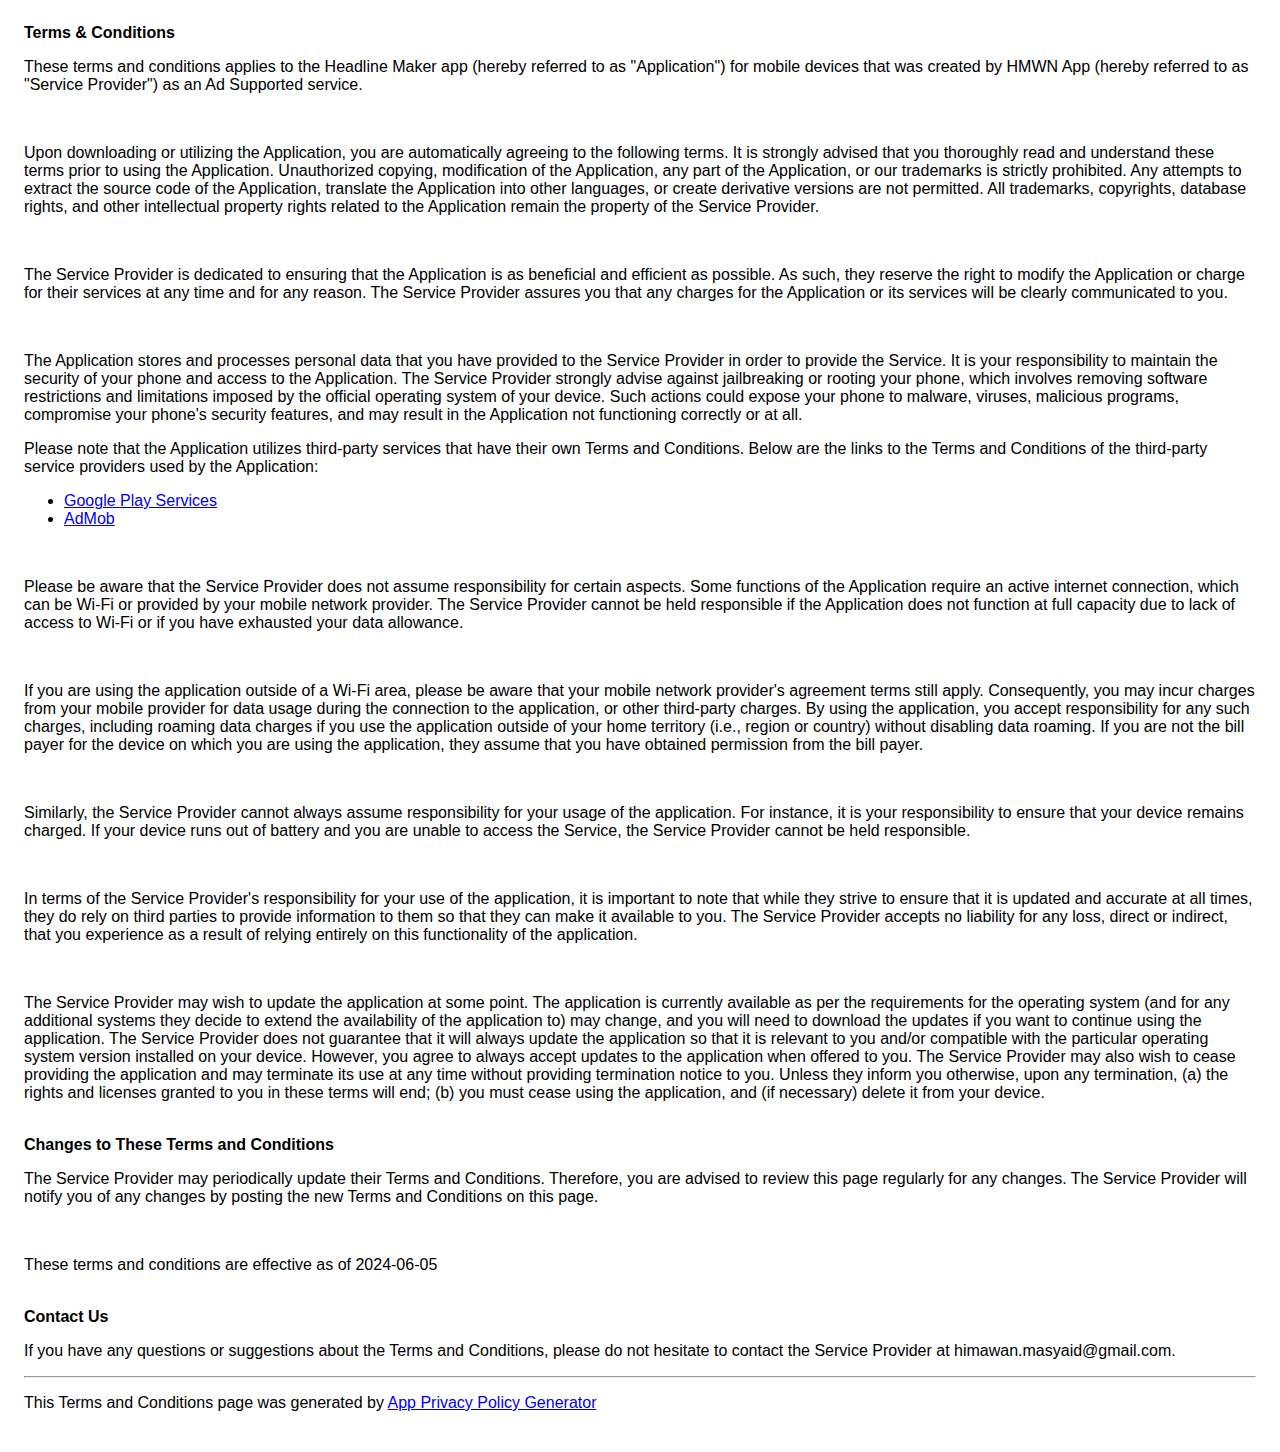
<file: policy/headlinemaker/term-condition.html>
<!DOCTYPE html>
    <html>
    <head>
      <meta charset='utf-8'>
      <meta name='viewport' content='width=device-width'>
      <title>Terms &amp; Conditions</title>
      <style> body { font-family: 'Helvetica Neue', Helvetica, Arial, sans-serif; padding:1em; } </style>
    </head>
    <body>
    <strong>Terms &amp; Conditions</strong><br><p>These terms and conditions applies to the Headline Maker app (hereby referred to as "Application") for mobile devices that was created by HMWN App (hereby referred to as "Service Provider") as an Ad Supported service.</p><br><p>Upon downloading or utilizing the Application, you are automatically agreeing to the following terms. It is strongly advised that you thoroughly read and understand these terms prior to using the Application. Unauthorized copying, modification of the Application, any part of the Application, or our trademarks is strictly prohibited. Any attempts to extract the source code of the Application, translate the Application into other languages, or create derivative versions are not permitted. All trademarks, copyrights, database rights, and other intellectual property rights related to the Application remain the property of the Service Provider.</p><br><p>The Service Provider is dedicated to ensuring that the Application is as beneficial and efficient as possible. As such, they reserve the right to modify the Application or charge for their services at any time and for any reason. The Service Provider assures you that any charges for the Application or its services will be clearly communicated to you.</p><br><p>The Application stores and processes personal data that you have provided to the Service Provider in order to provide the Service. It is your responsibility to maintain the security of your phone and access to the Application. The Service Provider strongly advise against jailbreaking or rooting your phone, which involves removing software restrictions and limitations imposed by the official operating system of your device. Such actions could expose your phone to malware, viruses, malicious programs, compromise your phone's security features, and may result in the Application not functioning correctly or at all.</p><div><p>Please note that the Application utilizes third-party services that have their own Terms and Conditions. Below are the links to the Terms and Conditions of the third-party service providers used by the Application:</p><ul><li><a href="https://policies.google.com/terms" target="_blank" rel="noopener noreferrer">Google Play Services</a></li><li><a href="https://developers.google.com/admob/terms" target="_blank" rel="noopener noreferrer">AdMob</a></li><!----><!----><!----><!----><!----><!----><!----><!----><!----><!----><!----><!----><!----><!----><!----><!----><!----><!----><!----><!----><!----><!----><!----><!----><!----><!----><!----><!----><!----><!----></ul></div><br><p>Please be aware that the Service Provider does not assume responsibility for certain aspects. Some functions of the Application require an active internet connection, which can be Wi-Fi or provided by your mobile network provider. The Service Provider cannot be held responsible if the Application does not function at full capacity due to lack of access to Wi-Fi or if you have exhausted your data allowance.</p><br><p>If you are using the application outside of a Wi-Fi area, please be aware that your mobile network provider's agreement terms still apply. Consequently, you may incur charges from your mobile provider for data usage during the connection to the application, or other third-party charges. By using the application, you accept responsibility for any such charges, including roaming data charges if you use the application outside of your home territory (i.e., region or country) without disabling data roaming. If you are not the bill payer for the device on which you are using the application, they assume that you have obtained permission from the bill payer.</p><br><p>Similarly, the Service Provider cannot always assume responsibility for your usage of the application. For instance, it is your responsibility to ensure that your device remains charged. If your device runs out of battery and you are unable to access the Service, the Service Provider cannot be held responsible.</p><br><p>In terms of the Service Provider's responsibility for your use of the application, it is important to note that while they strive to ensure that it is updated and accurate at all times, they do rely on third parties to provide information to them so that they can make it available to you. The Service Provider accepts no liability for any loss, direct or indirect, that you experience as a result of relying entirely on this functionality of the application.</p><br><p>The Service Provider may wish to update the application at some point. The application is currently available as per the requirements for the operating system (and for any additional systems they decide to extend the availability of the application to) may change, and you will need to download the updates if you want to continue using the application. The Service Provider does not guarantee that it will always update the application so that it is relevant to you and/or compatible with the particular operating system version installed on your device. However, you agree to always accept updates to the application when offered to you. The Service Provider may also wish to cease providing the application and may terminate its use at any time without providing termination notice to you. Unless they inform you otherwise, upon any termination, (a) the rights and licenses granted to you in these terms will end; (b) you must cease using the application, and (if necessary) delete it from your device.</p><br><strong>Changes to These Terms and Conditions</strong><p>The Service Provider may periodically update their Terms and Conditions. Therefore, you are advised to review this page regularly for any changes. The Service Provider will notify you of any changes by posting the new Terms and Conditions on this page.</p><br><p>These terms and conditions are effective as of 2024-06-05</p><br><strong>Contact Us</strong><p>If you have any questions or suggestions about the Terms and Conditions, please do not hesitate to contact the Service Provider at himawan.masyaid@gmail.com.</p><hr><p>This Terms and Conditions page was generated by <a href="https://app-privacy-policy-generator.nisrulz.com/" target="_blank" rel="noopener noreferrer">App Privacy Policy Generator</a></p>
    </body>
    </html>
</file>
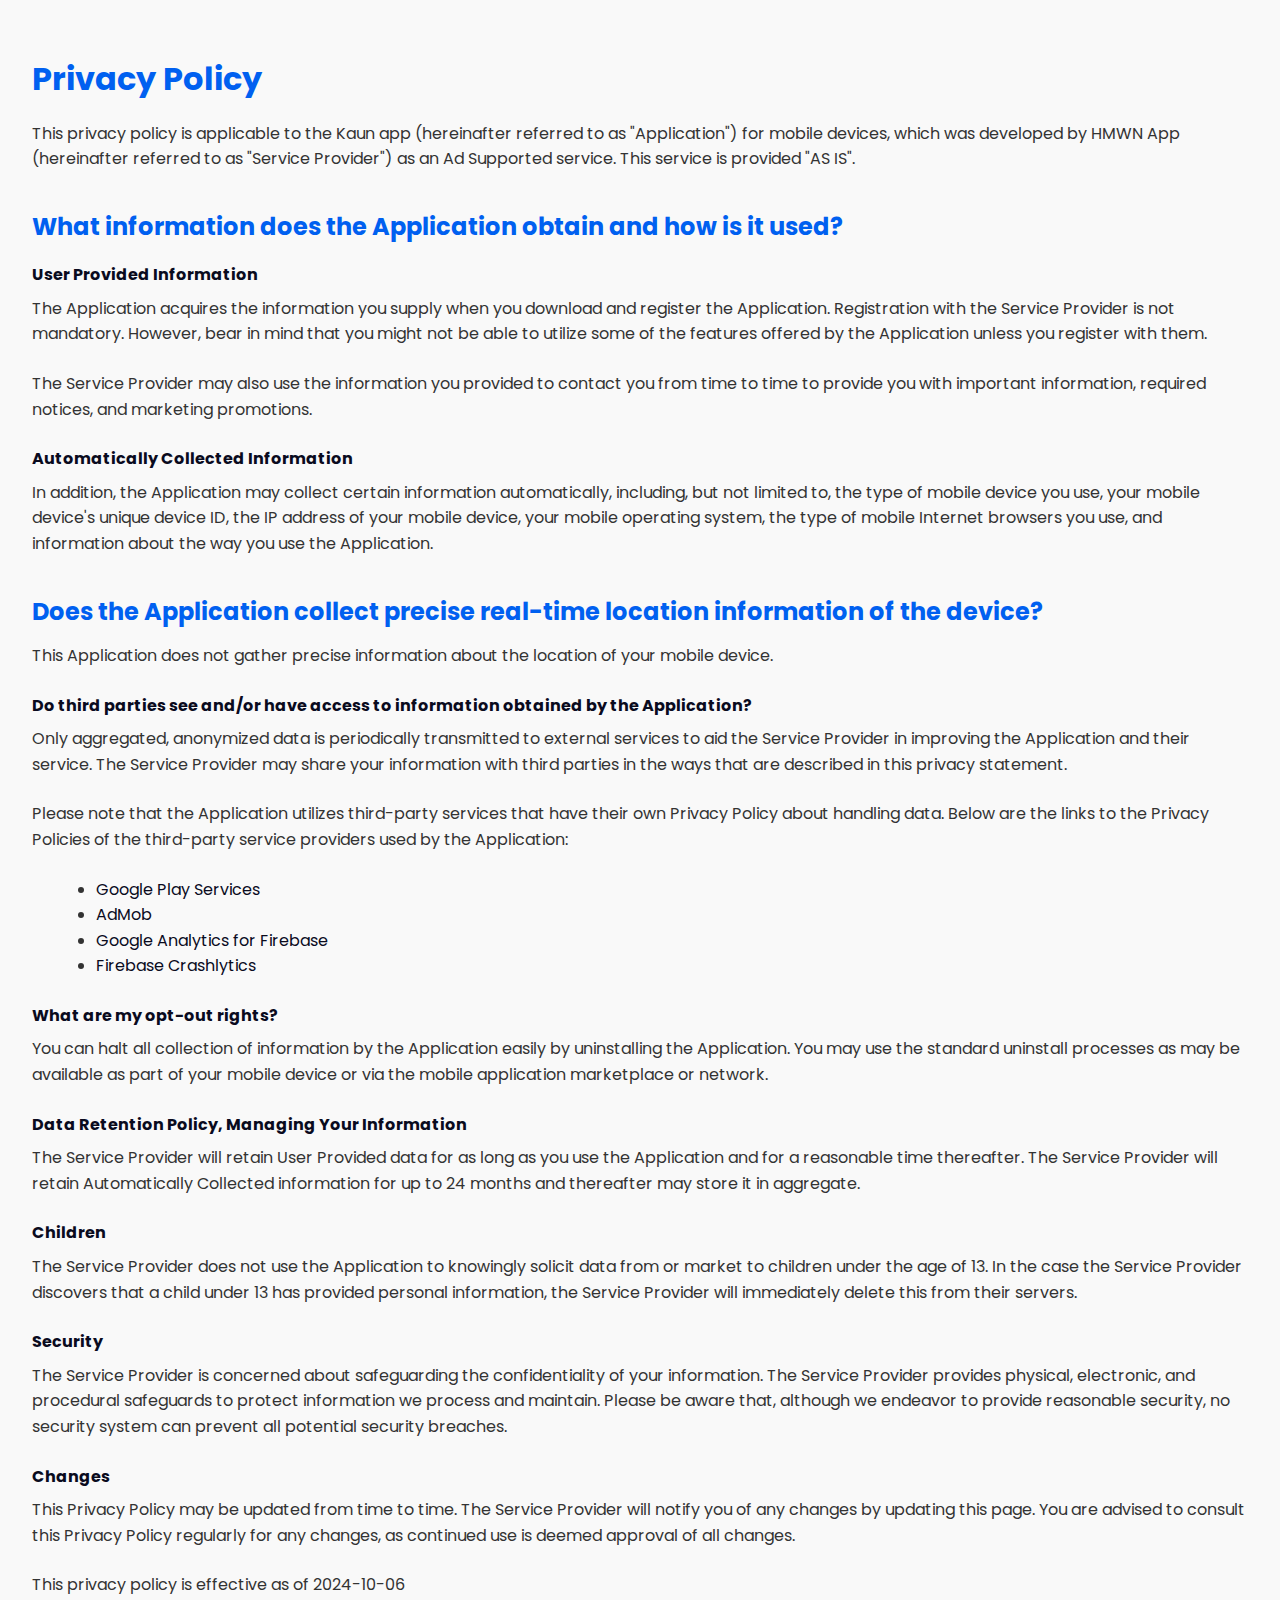
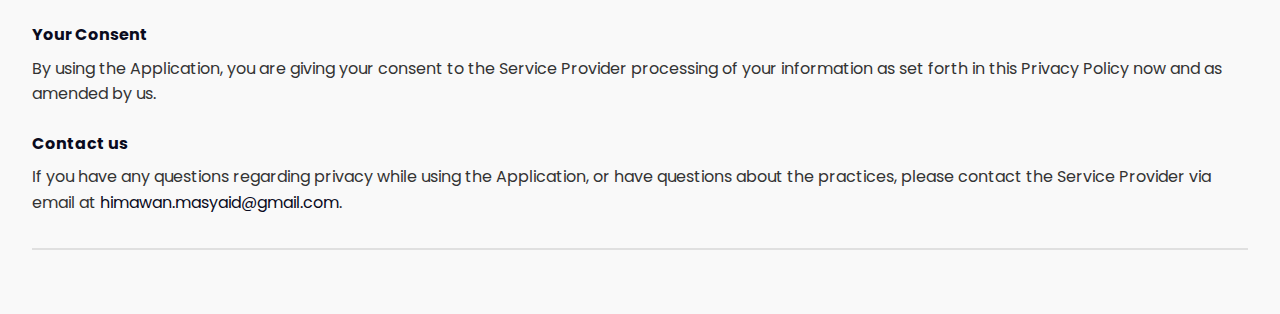
<file: policy/kaun/privacy-policy.html>
<!DOCTYPE html>
<html lang="en">
<head>
    <meta charset="utf-8" />
    <meta name="viewport" content="width=device-width, initial-scale=1.0" />
    <title>Privacy Policy</title>
    <link href="https://fonts.googleapis.com/css2?family=Poppins:wght@400;600&display=swap" rel="stylesheet">
    <style>
        body {
            font-family: 'Poppins', sans-serif;
            line-height: 1.6;
            margin: 0;
            padding: 2em;
            background-color: #f9f9f9;
            color: #333;
        }

        h1 {
            font-size: 2em;
            margin-bottom: 0.5em;
            color: #0060f0;
        }

        h2 {
            font-size: 1.5em;
            margin: 1.5em 0 0.5em;
            color: #0060f0;
        }

        p {
            margin: 0.5em 0 1.5em;
        }

        strong {
            display: block;
            margin-top: 1em;
            margin-bottom: 0.5em;
            color: #0a0b1e;
        }

        ul {
            list-style-type: disc;
            margin: 0 0 1.5em 1.5em;
        }

        a {
            color: #0a0b1e;
            text-decoration: none;
        }

        a:hover {
            text-decoration: underline;
        }

        hr {
            border: 1px solid #e0e0e0;
            margin: 2em 0;
        }
    </style>
</head>
<body>
    <h1>Privacy Policy</h1>
    <p>This privacy policy is applicable to the Kaun app (hereinafter referred to as "Application") for mobile devices, which was developed by HMWN App (hereinafter referred to as "Service Provider") as an Ad Supported service. This service is provided "AS IS".</p>

    <h2>What information does the Application obtain and how is it used?</h2>

    <strong>User Provided Information</strong>
    <p>The Application acquires the information you supply when you download and register the Application. Registration with the Service Provider is not mandatory. However, bear in mind that you might not be able to utilize some of the features offered by the Application unless you register with them.</p>
    <p>The Service Provider may also use the information you provided to contact you from time to time to provide you with important information, required notices, and marketing promotions.</p>

    <strong>Automatically Collected Information</strong>
    <p>In addition, the Application may collect certain information automatically, including, but not limited to, the type of mobile device you use, your mobile device's unique device ID, the IP address of your mobile device, your mobile operating system, the type of mobile Internet browsers you use, and information about the way you use the Application.</p>

    <h2>Does the Application collect precise real-time location information of the device?</h2>
    <p>This Application does not gather precise information about the location of your mobile device.</p>

    <strong>Do third parties see and/or have access to information obtained by the Application?</strong>
    <p>Only aggregated, anonymized data is periodically transmitted to external services to aid the Service Provider in improving the Application and their service. The Service Provider may share your information with third parties in the ways that are described in this privacy statement.</p>

    <p>Please note that the Application utilizes third-party services that have their own Privacy Policy about handling data. Below are the links to the Privacy Policies of the third-party service providers used by the Application:</p>
    <ul>
        <li><a href="https://www.google.com/policies/privacy/" target="_blank" rel="noopener noreferrer">Google Play Services</a></li>
        <li><a href="https://support.google.com/admob/answer/6128543?hl=en" target="_blank" rel="noopener noreferrer">AdMob</a></li>
        <li><a href="https://firebase.google.com/support/privacy" target="_blank" rel="noopener noreferrer">Google Analytics for Firebase</a></li>
        <li><a href="https://firebase.google.com/support/privacy/" target="_blank" rel="noopener noreferrer">Firebase Crashlytics</a></li>
    </ul>

    <strong>What are my opt-out rights?</strong>
    <p>You can halt all collection of information by the Application easily by uninstalling the Application. You may use the standard uninstall processes as may be available as part of your mobile device or via the mobile application marketplace or network.</p>

    <strong>Data Retention Policy, Managing Your Information</strong>
    <p>The Service Provider will retain User Provided data for as long as you use the Application and for a reasonable time thereafter. The Service Provider will retain Automatically Collected information for up to 24 months and thereafter may store it in aggregate.</p>

    <strong>Children</strong>
    <p>The Service Provider does not use the Application to knowingly solicit data from or market to children under the age of 13. In the case the Service Provider discovers that a child under 13 has provided personal information, the Service Provider will immediately delete this from their servers.</p>

    <strong>Security</strong>
    <p>The Service Provider is concerned about safeguarding the confidentiality of your information. The Service Provider provides physical, electronic, and procedural safeguards to protect information we process and maintain. Please be aware that, although we endeavor to provide reasonable security, no security system can prevent all potential security breaches.</p>

    <strong>Changes</strong>
    <p>This Privacy Policy may be updated from time to time. The Service Provider will notify you of any changes by updating this page. You are advised to consult this Privacy Policy regularly for any changes, as continued use is deemed approval of all changes.</p>

    <p>This privacy policy is effective as of 2024-10-06</p>

    <strong>Your Consent</strong>
    <p>By using the Application, you are giving your consent to the Service Provider processing of your information as set forth in this Privacy Policy now and as amended by us.</p>

    <strong>Contact us</strong>
    <p>If you have any questions regarding privacy while using the Application, or have questions about the practices, please contact the Service Provider via email at <a href="mailto:himawan.masyaid@gmail.com">himawan.masyaid@gmail.com</a>.</p>

    <hr />
</body>
</html>
</file>
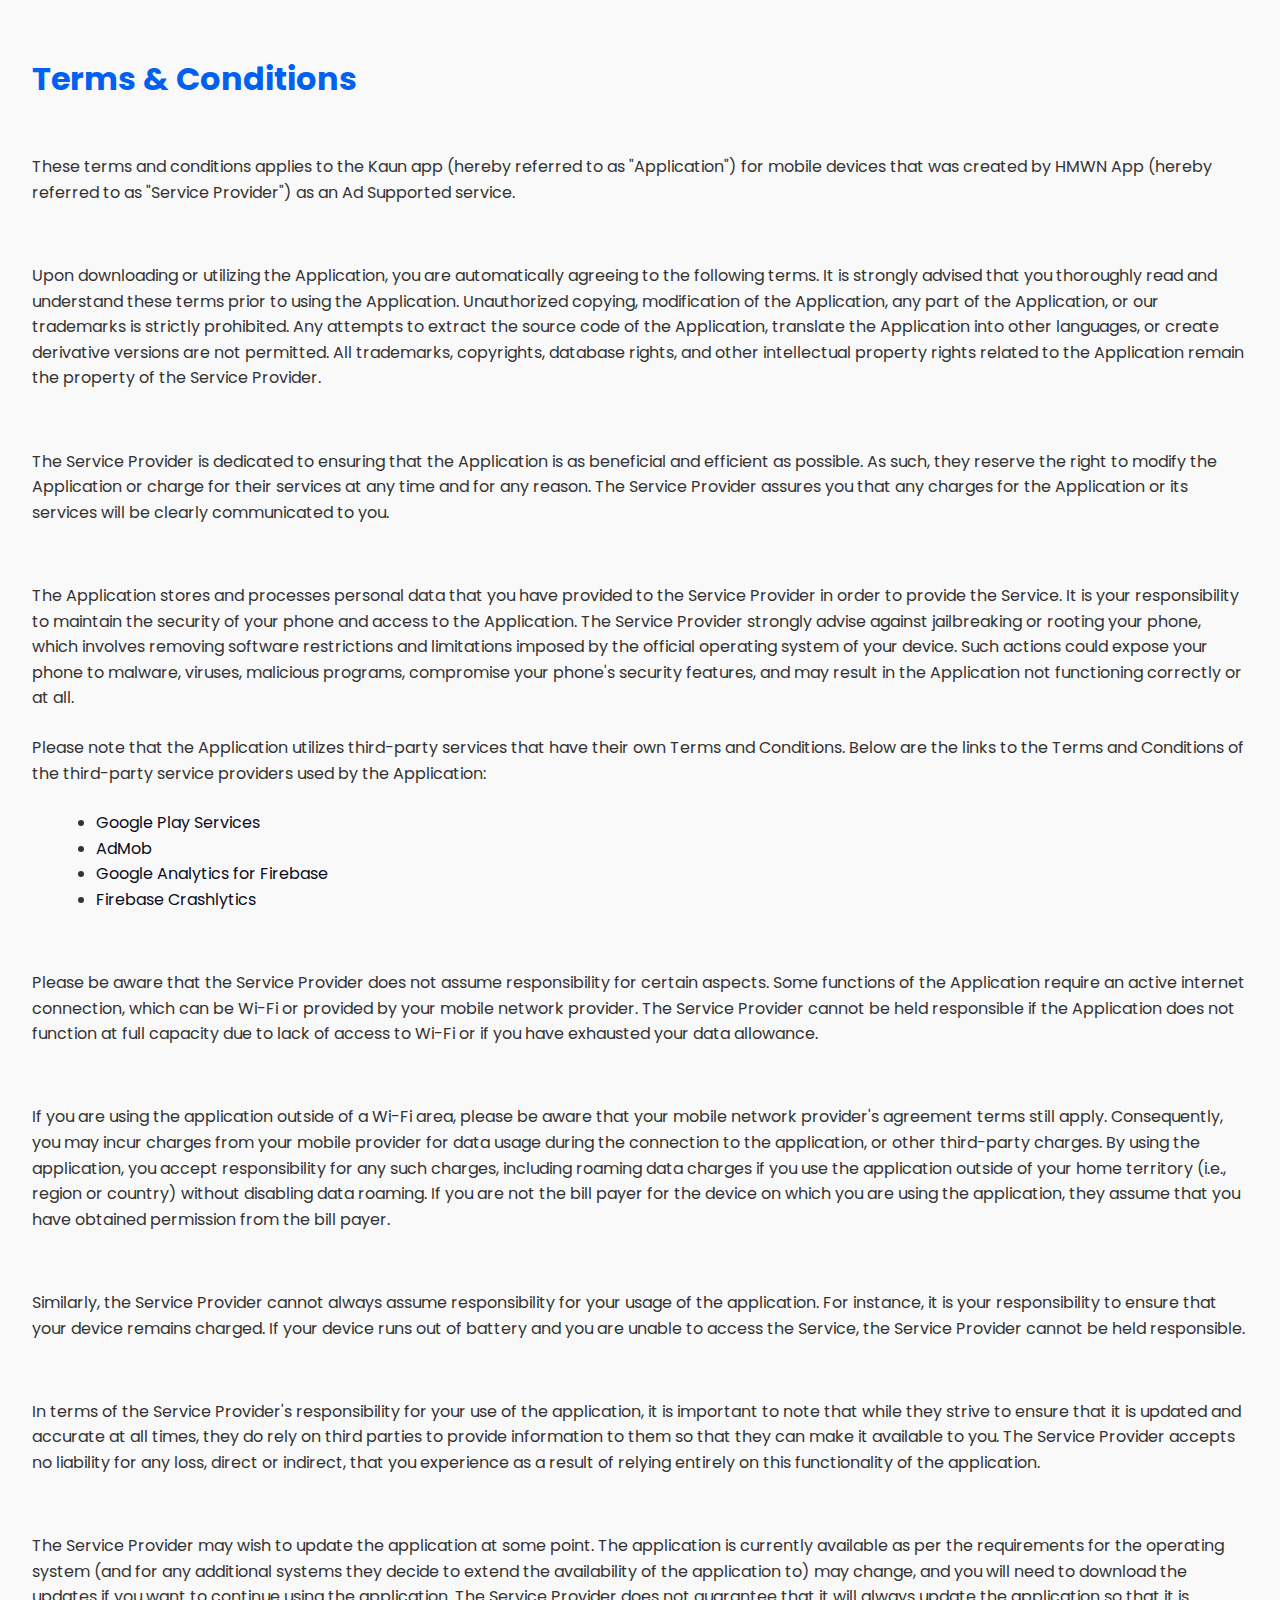
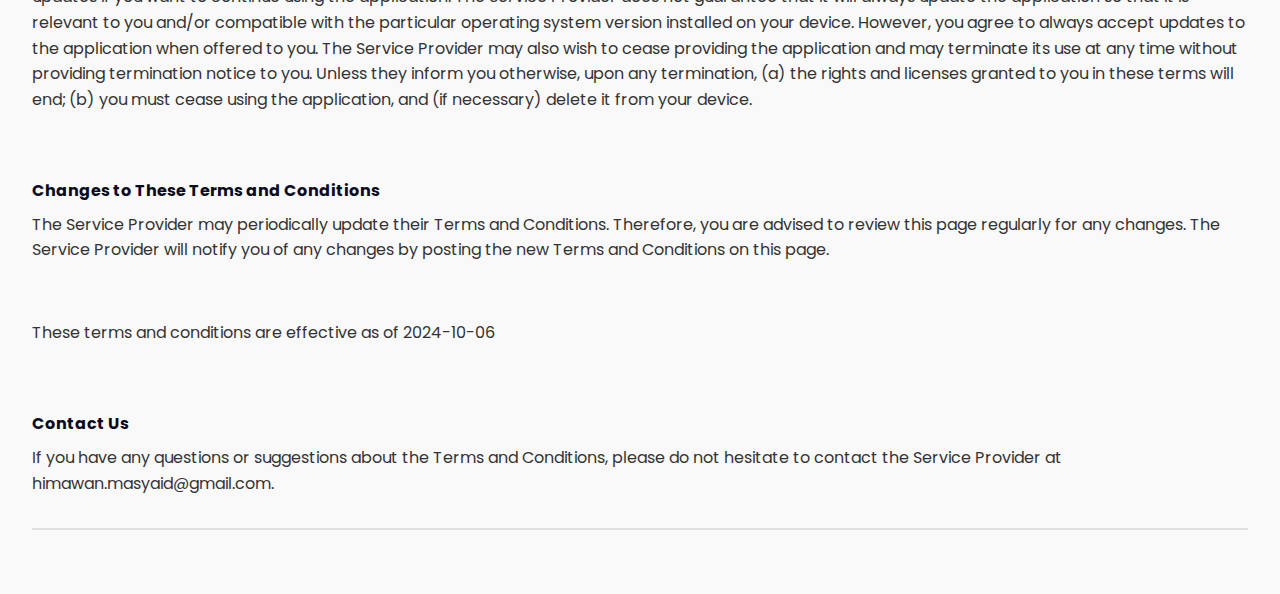
<file: policy/kaun/term-condition.html>
<!DOCTYPE html>
<html>
  <head>
    <meta charset="utf-8" />
    <meta name="viewport" content="width=device-width" />
    <title>Terms &amp; Conditions</title>
    <link href="https://fonts.googleapis.com/css2?family=Poppins:wght@400;600&display=swap" rel="stylesheet">
    <style>
        body {
            font-family: 'Poppins', sans-serif;
            line-height: 1.6;
            margin: 0;
            padding: 2em;
            background-color: #f9f9f9;
            color: #333;
        }

        h1 {
            font-size: 2em;
            margin-bottom: 0.5em;
            color: #0060f0;
        }

        h2 {
            font-size: 1.5em;
            margin: 1.5em 0 0.5em;
            color: #0060f0;
        }

        p {
            margin: 0.5em 0 1.5em;
        }

        strong {
            display: block;
            margin-top: 1em;
            margin-bottom: 0.5em;
            color: #0a0b1e;
        }

        ul {
            list-style-type: disc;
            margin: 0 0 1.5em 1.5em;
        }

        a {
            color: #0a0b1e;
            text-decoration: none;
        }

        a:hover {
            text-decoration: underline;
        }

        hr {
            border: 1px solid #e0e0e0;
            margin: 2em 0;
        }
    </style>
  </head>
  <body>
    <h1>Terms &amp; Conditions</h1><br />
    <p>
      These terms and conditions applies to the Kaun app (hereby referred to as
      "Application") for mobile devices that was created by HMWN App (hereby
      referred to as "Service Provider") as an Ad Supported service.
    </p>
    <br />
    <p>
      Upon downloading or utilizing the Application, you are automatically
      agreeing to the following terms. It is strongly advised that you
      thoroughly read and understand these terms prior to using the Application.
      Unauthorized copying, modification of the Application, any part of the
      Application, or our trademarks is strictly prohibited. Any attempts to
      extract the source code of the Application, translate the Application into
      other languages, or create derivative versions are not permitted. All
      trademarks, copyrights, database rights, and other intellectual property
      rights related to the Application remain the property of the Service
      Provider.
    </p>
    <br />
    <p>
      The Service Provider is dedicated to ensuring that the Application is as
      beneficial and efficient as possible. As such, they reserve the right to
      modify the Application or charge for their services at any time and for
      any reason. The Service Provider assures you that any charges for the
      Application or its services will be clearly communicated to you.
    </p>
    <br />
    <p>
      The Application stores and processes personal data that you have provided
      to the Service Provider in order to provide the Service. It is your
      responsibility to maintain the security of your phone and access to the
      Application. The Service Provider strongly advise against jailbreaking or
      rooting your phone, which involves removing software restrictions and
      limitations imposed by the official operating system of your device. Such
      actions could expose your phone to malware, viruses, malicious programs,
      compromise your phone's security features, and may result in the
      Application not functioning correctly or at all.
    </p>
    <div>
      <p>
        Please note that the Application utilizes third-party services that have
        their own Terms and Conditions. Below are the links to the Terms and
        Conditions of the third-party service providers used by the Application:
      </p>
      <ul>
        <li>
          <a
            href="https://policies.google.com/terms"
            target="_blank"
            rel="noopener noreferrer"
            >Google Play Services</a
          >
        </li>
        <li>
          <a
            href="https://developers.google.com/admob/terms"
            target="_blank"
            rel="noopener noreferrer"
            >AdMob</a
          >
        </li>
        <li>
          <a
            href="https://www.google.com/analytics/terms/"
            target="_blank"
            rel="noopener noreferrer"
            >Google Analytics for Firebase</a
          >
        </li>
        <li>
          <a
            href="https://firebase.google.com/terms/crashlytics"
            target="_blank"
            rel="noopener noreferrer"
            >Firebase Crashlytics</a
          >
        </li>
        <!----><!----><!----><!----><!----><!----><!----><!----><!----><!----><!----><!----><!----><!----><!----><!----><!----><!----><!----><!----><!----><!----><!----><!----><!----><!----><!----><!---->
      </ul>
    </div>
    <br />
    <p>
      Please be aware that the Service Provider does not assume responsibility
      for certain aspects. Some functions of the Application require an active
      internet connection, which can be Wi-Fi or provided by your mobile network
      provider. The Service Provider cannot be held responsible if the
      Application does not function at full capacity due to lack of access to
      Wi-Fi or if you have exhausted your data allowance.
    </p>
    <br />
    <p>
      If you are using the application outside of a Wi-Fi area, please be aware
      that your mobile network provider's agreement terms still apply.
      Consequently, you may incur charges from your mobile provider for data
      usage during the connection to the application, or other third-party
      charges. By using the application, you accept responsibility for any such
      charges, including roaming data charges if you use the application outside
      of your home territory (i.e., region or country) without disabling data
      roaming. If you are not the bill payer for the device on which you are
      using the application, they assume that you have obtained permission from
      the bill payer.
    </p>
    <br />
    <p>
      Similarly, the Service Provider cannot always assume responsibility for
      your usage of the application. For instance, it is your responsibility to
      ensure that your device remains charged. If your device runs out of
      battery and you are unable to access the Service, the Service Provider
      cannot be held responsible.
    </p>
    <br />
    <p>
      In terms of the Service Provider's responsibility for your use of the
      application, it is important to note that while they strive to ensure that
      it is updated and accurate at all times, they do rely on third parties to
      provide information to them so that they can make it available to you. The
      Service Provider accepts no liability for any loss, direct or indirect,
      that you experience as a result of relying entirely on this functionality
      of the application.
    </p>
    <br />
    <p>
      The Service Provider may wish to update the application at some point. The
      application is currently available as per the requirements for the
      operating system (and for any additional systems they decide to extend the
      availability of the application to) may change, and you will need to
      download the updates if you want to continue using the application. The
      Service Provider does not guarantee that it will always update the
      application so that it is relevant to you and/or compatible with the
      particular operating system version installed on your device. However, you
      agree to always accept updates to the application when offered to you. The
      Service Provider may also wish to cease providing the application and may
      terminate its use at any time without providing termination notice to you.
      Unless they inform you otherwise, upon any termination, (a) the rights and
      licenses granted to you in these terms will end; (b) you must cease using
      the application, and (if necessary) delete it from your device.
    </p>
    <br /><strong>Changes to These Terms and Conditions</strong>
    <p>
      The Service Provider may periodically update their Terms and Conditions.
      Therefore, you are advised to review this page regularly for any changes.
      The Service Provider will notify you of any changes by posting the new
      Terms and Conditions on this page.
    </p>
    <br />
    <p>These terms and conditions are effective as of 2024-10-06</p>
    <br /><strong>Contact Us</strong>
    <p>
      If you have any questions or suggestions about the Terms and Conditions,
      please do not hesitate to contact the Service Provider at
      himawan.masyaid@gmail.com.
    </p>
    <hr />
  </body>
</html>
</file>
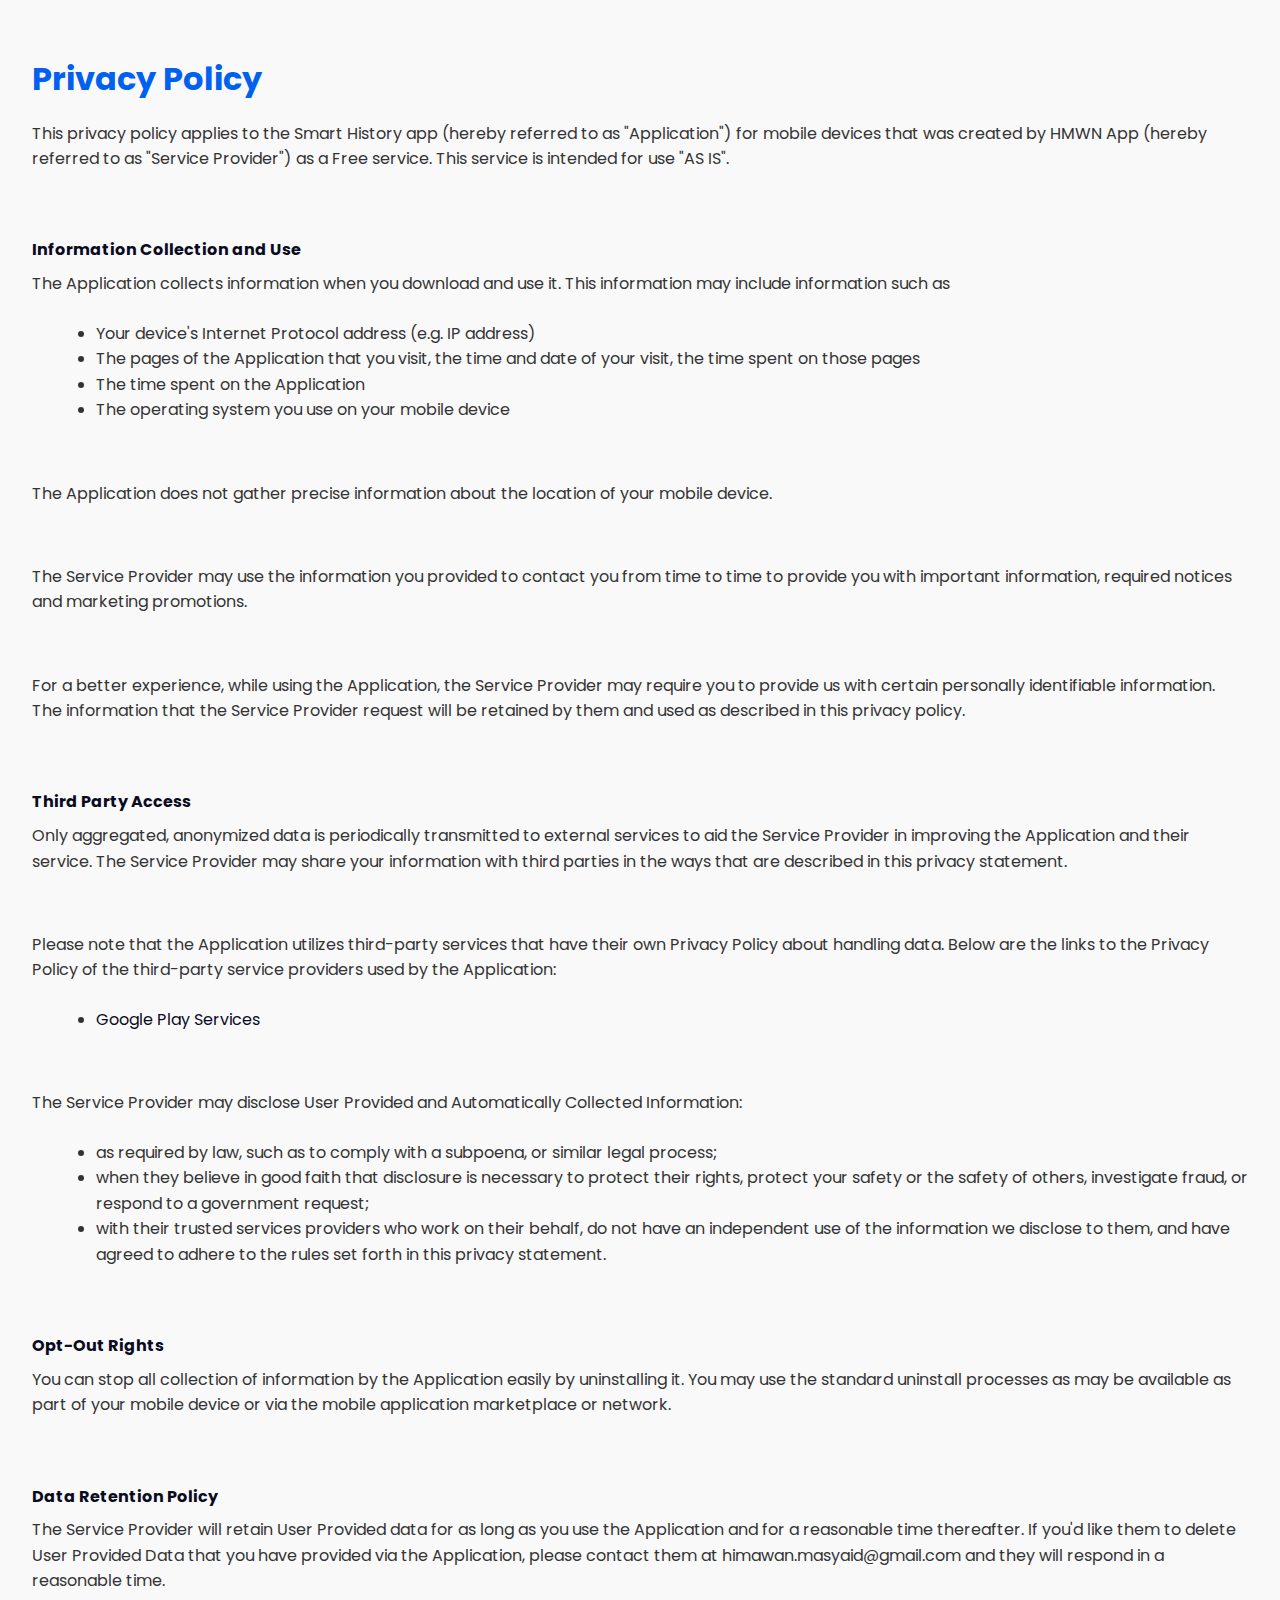
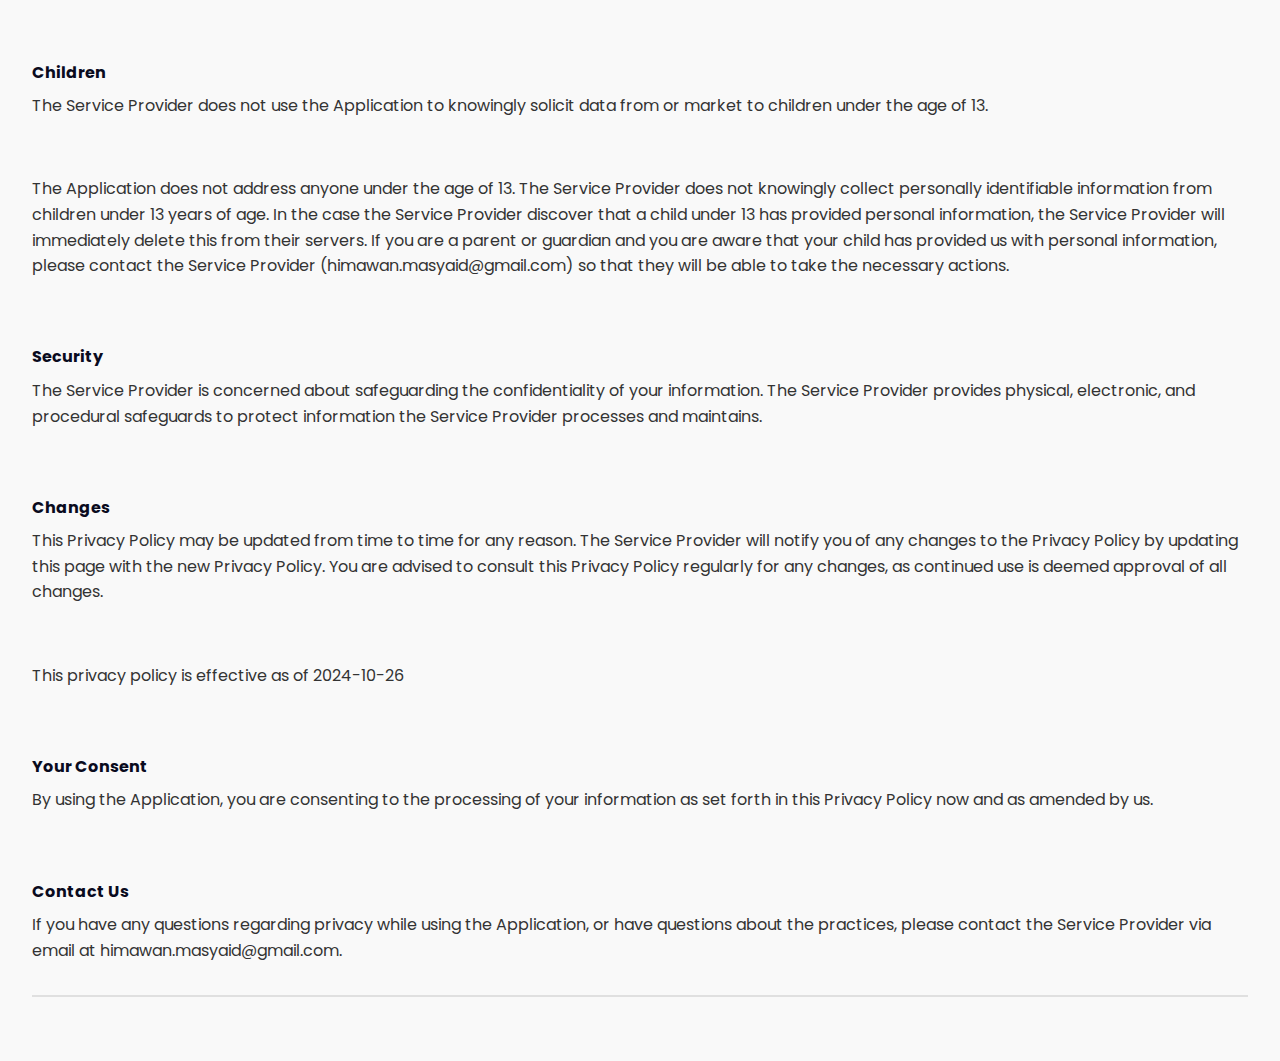
<file: policy/smarthistory/privacy-policy.html>
<!DOCTYPE html>
<html>
  <head>
    <meta charset="utf-8" />
    <meta name="viewport" content="width=device-width" />
    <title>Privacy Policy</title>
    <link href="https://fonts.googleapis.com/css2?family=Poppins:wght@400;600&display=swap" rel="stylesheet">
    <style>
        body {
            font-family: 'Poppins', sans-serif;
            line-height: 1.6;
            margin: 0;
            padding: 2em;
            background-color: #f9f9f9;
            color: #333;
        }

        h1 {
            font-size: 2em;
            margin-bottom: 0.5em;
            color: #0060f0;
        }

        h2 {
            font-size: 1.5em;
            margin: 1.5em 0 0.5em;
            color: #0060f0;
        }

        p {
            margin: 0.5em 0 1.5em;
        }

        strong {
            display: block;
            margin-top: 1em;
            margin-bottom: 0.5em;
            color: #0a0b1e;
        }

        ul {
            list-style-type: disc;
            margin: 0 0 1.5em 1.5em;
        }

        a {
            color: #0a0b1e;
            text-decoration: none;
        }

        a:hover {
            text-decoration: underline;
        }

        hr {
            border: 1px solid #e0e0e0;
            margin: 2em 0;
        }
    </style>
  </head>
  <body>
    <h1>Privacy Policy</h1>
    <p>
      This privacy policy applies to the Smart History app (hereby referred to
      as "Application") for mobile devices that was created by HMWN App (hereby
      referred to as "Service Provider") as a Free service. This service is
      intended for use "AS IS".
    </p>
    <br /><strong>Information Collection and Use</strong>
    <p>
      The Application collects information when you download and use it. This
      information may include information such as
    </p>
    <ul>
      <li>Your device's Internet Protocol address (e.g. IP address)</li>
      <li>
        The pages of the Application that you visit, the time and date of your
        visit, the time spent on those pages
      </li>
      <li>The time spent on the Application</li>
      <li>The operating system you use on your mobile device</li>
    </ul>
    <p></p>
    <br />
    <p>
      The Application does not gather precise information about the location of
      your mobile device.
    </p>
    <div style="display: none">
      <p>
        The Application collects your device's location, which helps the Service
        Provider determine your approximate geographical location and make use
        of in below ways:
      </p>
      <ul>
        <li>
          Geolocation Services: The Service Provider utilizes location data to
          provide features such as personalized content, relevant
          recommendations, and location-based services.
        </li>
        <li>
          Analytics and Improvements: Aggregated and anonymized location data
          helps the Service Provider to analyze user behavior, identify trends,
          and improve the overall performance and functionality of the
          Application.
        </li>
        <li>
          Third-Party Services: Periodically, the Service Provider may transmit
          anonymized location data to external services. These services assist
          them in enhancing the Application and optimizing their offerings.
        </li>
      </ul>
    </div>
    <br />
    <p>
      The Service Provider may use the information you provided to contact you
      from time to time to provide you with important information, required
      notices and marketing promotions.
    </p>
    <br />
    <p>
      For a better experience, while using the Application, the Service Provider
      may require you to provide us with certain personally identifiable
      information. The information that the Service Provider request will be
      retained by them and used as described in this privacy policy.
    </p>
    <br /><strong>Third Party Access</strong>
    <p>
      Only aggregated, anonymized data is periodically transmitted to external
      services to aid the Service Provider in improving the Application and
      their service. The Service Provider may share your information with third
      parties in the ways that are described in this privacy statement.
    </p>
    <div>
      <br />
      <p>
        Please note that the Application utilizes third-party services that have
        their own Privacy Policy about handling data. Below are the links to the
        Privacy Policy of the third-party service providers used by the
        Application:
      </p>
      <ul>
        <li>
          <a
            href="https://www.google.com/policies/privacy/"
            target="_blank"
            rel="noopener noreferrer"
            >Google Play Services</a
          >
        </li>
        <!----><!----><!----><!----><!----><!----><!----><!----><!----><!----><!----><!----><!----><!----><!----><!----><!----><!----><!----><!----><!----><!----><!----><!----><!----><!----><!----><!----><!----><!----><!---->
      </ul>
    </div>
    <br />
    <p>
      The Service Provider may disclose User Provided and Automatically
      Collected Information:
    </p>
    <ul>
      <li>
        as required by law, such as to comply with a subpoena, or similar legal
        process;
      </li>
      <li>
        when they believe in good faith that disclosure is necessary to protect
        their rights, protect your safety or the safety of others, investigate
        fraud, or respond to a government request;
      </li>
      <li>
        with their trusted services providers who work on their behalf, do not
        have an independent use of the information we disclose to them, and have
        agreed to adhere to the rules set forth in this privacy statement.
      </li>
    </ul>
    <p></p>
    <br /><strong>Opt-Out Rights</strong>
    <p>
      You can stop all collection of information by the Application easily by
      uninstalling it. You may use the standard uninstall processes as may be
      available as part of your mobile device or via the mobile application
      marketplace or network.
    </p>
    <br /><strong>Data Retention Policy</strong>
    <p>
      The Service Provider will retain User Provided data for as long as you use
      the Application and for a reasonable time thereafter. If you'd like them
      to delete User Provided Data that you have provided via the Application,
      please contact them at himawan.masyaid@gmail.com and they will respond in
      a reasonable time.
    </p>
    <br /><strong>Children</strong>
    <p>
      The Service Provider does not use the Application to knowingly solicit
      data from or market to children under the age of 13.
    </p>
    <div>
      <br />
      <p>
        The Application does not address anyone under the age of 13. The Service
        Provider does not knowingly collect personally identifiable information
        from children under 13 years of age. In the case the Service Provider
        discover that a child under 13 has provided personal information, the
        Service Provider will immediately delete this from their servers. If you
        are a parent or guardian and you are aware that your child has provided
        us with personal information, please contact the Service Provider
        (himawan.masyaid@gmail.com) so that they will be able to take the
        necessary actions.
      </p>
    </div>
    <!----><br /><strong>Security</strong>
    <p>
      The Service Provider is concerned about safeguarding the confidentiality
      of your information. The Service Provider provides physical, electronic,
      and procedural safeguards to protect information the Service Provider
      processes and maintains.
    </p>
    <br /><strong>Changes</strong>
    <p>
      This Privacy Policy may be updated from time to time for any reason. The
      Service Provider will notify you of any changes to the Privacy Policy by
      updating this page with the new Privacy Policy. You are advised to consult
      this Privacy Policy regularly for any changes, as continued use is deemed
      approval of all changes.
    </p>
    <br />
    <p>This privacy policy is effective as of 2024-10-26</p>
    <br /><strong>Your Consent</strong>
    <p>
      By using the Application, you are consenting to the processing of your
      information as set forth in this Privacy Policy now and as amended by us.
    </p>
    <br /><strong>Contact Us</strong>
    <p>
      If you have any questions regarding privacy while using the Application,
      or have questions about the practices, please contact the Service Provider
      via email at himawan.masyaid@gmail.com.
    </p>
    <hr />
  </body>
</html>
</file>
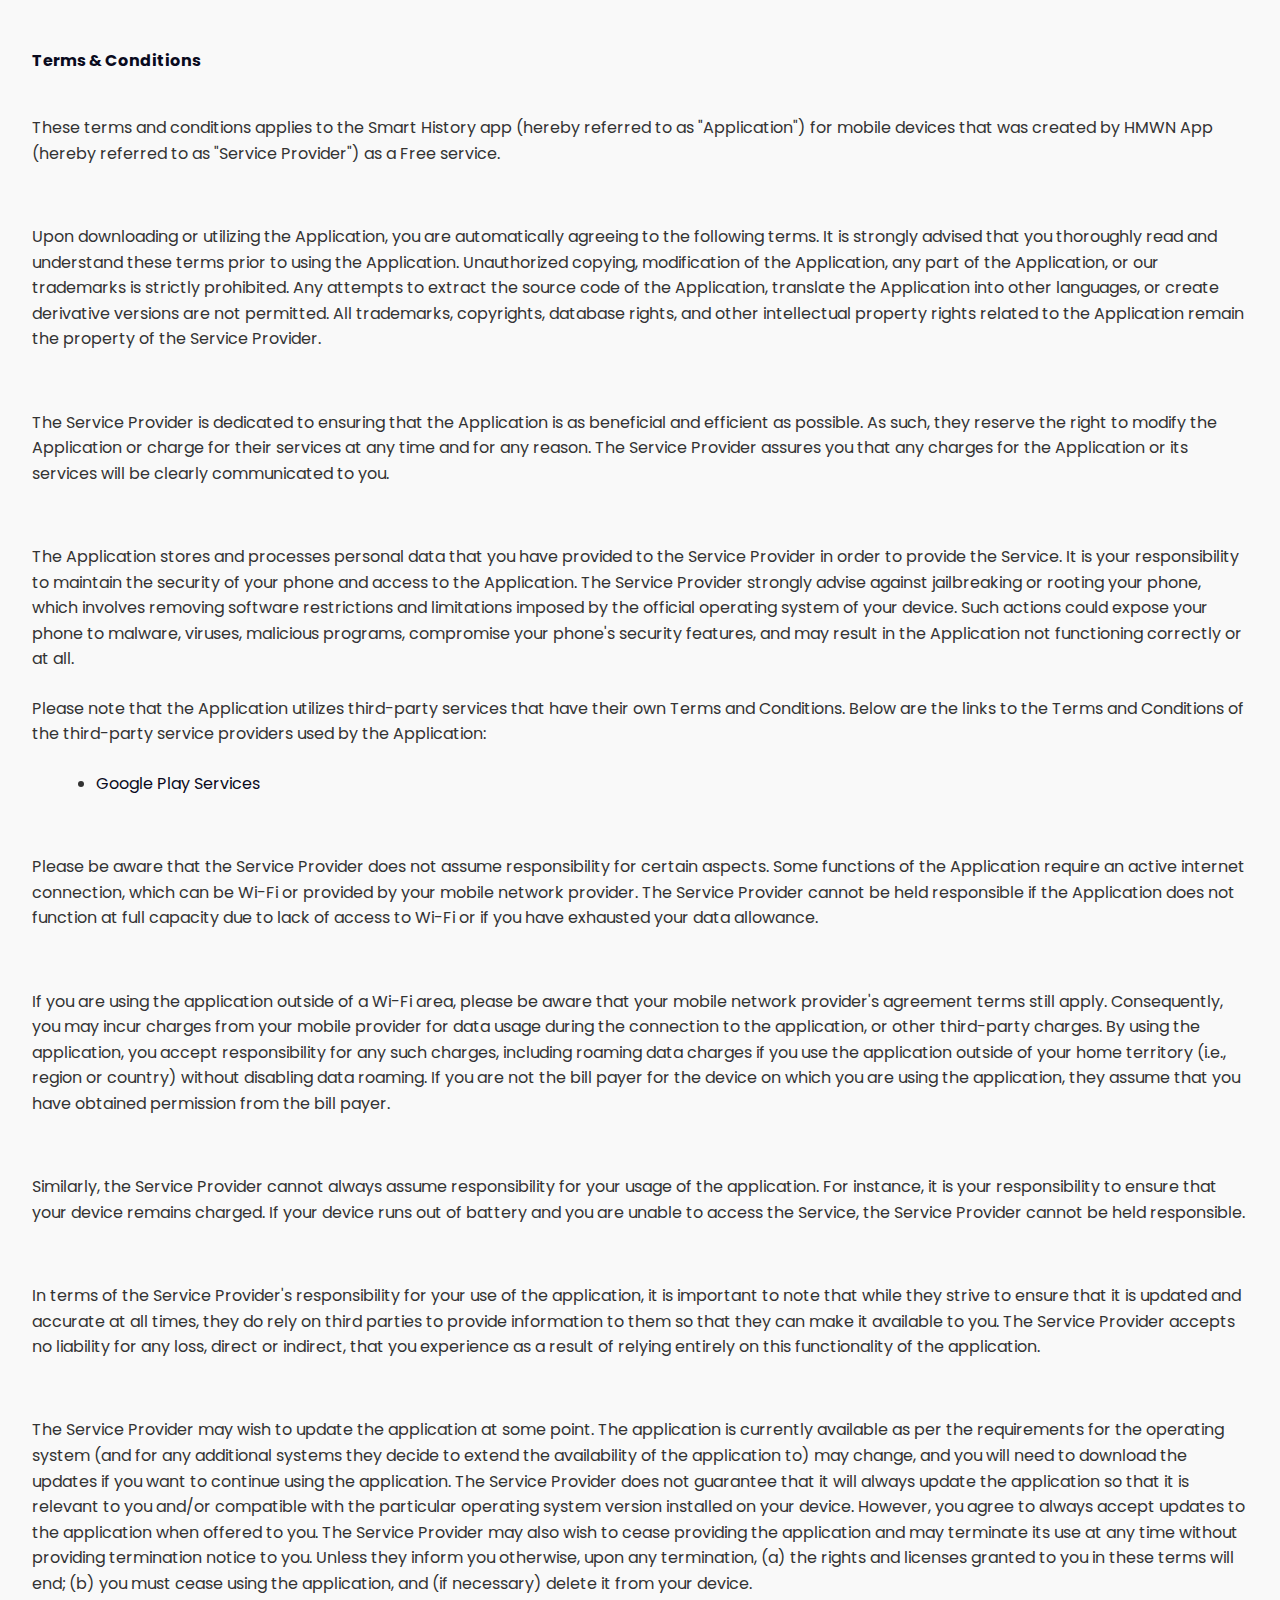
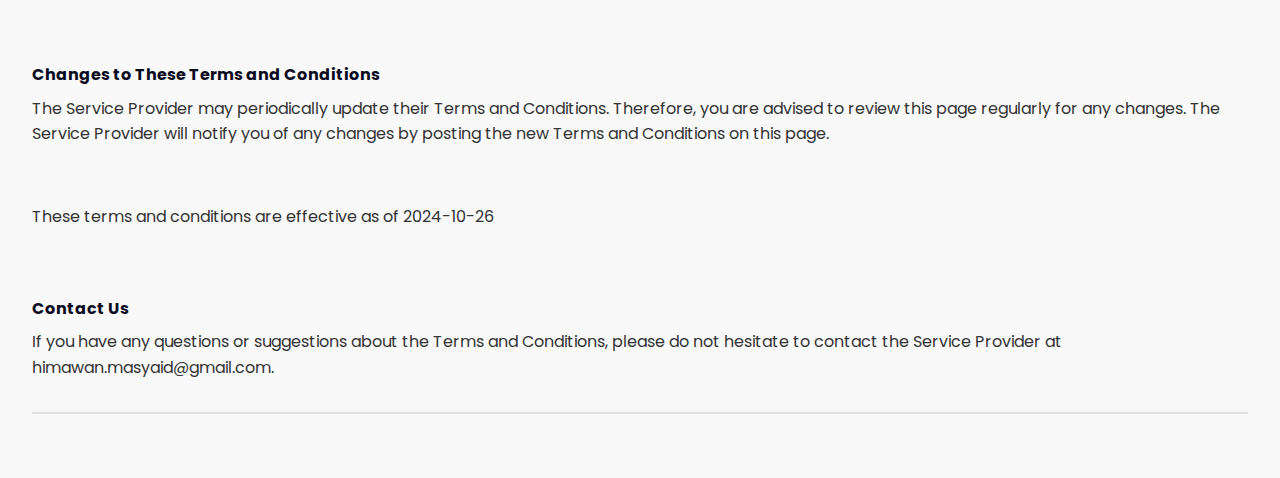
<file: policy/smarthistory/term-condition.html>
<!DOCTYPE html>
<html>
  <head>
    <meta charset="utf-8" />
    <meta name="viewport" content="width=device-width" />
    <title>Terms &amp; Conditions</title>
    <link href="https://fonts.googleapis.com/css2?family=Poppins:wght@400;600&display=swap" rel="stylesheet">
    <style>
        body {
            font-family: 'Poppins', sans-serif;
            line-height: 1.6;
            margin: 0;
            padding: 2em;
            background-color: #f9f9f9;
            color: #333;
        }

        h1 {
            font-size: 2em;
            margin-bottom: 0.5em;
            color: #0060f0;
        }

        h2 {
            font-size: 1.5em;
            margin: 1.5em 0 0.5em;
            color: #0060f0;
        }

        p {
            margin: 0.5em 0 1.5em;
        }

        strong {
            display: block;
            margin-top: 1em;
            margin-bottom: 0.5em;
            color: #0a0b1e;
        }

        ul {
            list-style-type: disc;
            margin: 0 0 1.5em 1.5em;
        }

        a {
            color: #0a0b1e;
            text-decoration: none;
        }

        a:hover {
            text-decoration: underline;
        }

        hr {
            border: 1px solid #e0e0e0;
            margin: 2em 0;
        }
    </style>
  </head>
  <body>
    <strong>Terms &amp; Conditions</strong><br />
    <p>
      These terms and conditions applies to the Smart History app (hereby
      referred to as "Application") for mobile devices that was created by HMWN
      App (hereby referred to as "Service Provider") as a Free service.
    </p>
    <br />
    <p>
      Upon downloading or utilizing the Application, you are automatically
      agreeing to the following terms. It is strongly advised that you
      thoroughly read and understand these terms prior to using the Application.
      Unauthorized copying, modification of the Application, any part of the
      Application, or our trademarks is strictly prohibited. Any attempts to
      extract the source code of the Application, translate the Application into
      other languages, or create derivative versions are not permitted. All
      trademarks, copyrights, database rights, and other intellectual property
      rights related to the Application remain the property of the Service
      Provider.
    </p>
    <br />
    <p>
      The Service Provider is dedicated to ensuring that the Application is as
      beneficial and efficient as possible. As such, they reserve the right to
      modify the Application or charge for their services at any time and for
      any reason. The Service Provider assures you that any charges for the
      Application or its services will be clearly communicated to you.
    </p>
    <br />
    <p>
      The Application stores and processes personal data that you have provided
      to the Service Provider in order to provide the Service. It is your
      responsibility to maintain the security of your phone and access to the
      Application. The Service Provider strongly advise against jailbreaking or
      rooting your phone, which involves removing software restrictions and
      limitations imposed by the official operating system of your device. Such
      actions could expose your phone to malware, viruses, malicious programs,
      compromise your phone's security features, and may result in the
      Application not functioning correctly or at all.
    </p>
    <div>
      <p>
        Please note that the Application utilizes third-party services that have
        their own Terms and Conditions. Below are the links to the Terms and
        Conditions of the third-party service providers used by the Application:
      </p>
      <ul>
        <li>
          <a
            href="https://policies.google.com/terms"
            target="_blank"
            rel="noopener noreferrer"
            >Google Play Services</a
          >
        </li>
        <!----><!----><!----><!----><!----><!----><!----><!----><!----><!----><!----><!----><!----><!----><!----><!----><!----><!----><!----><!----><!----><!----><!----><!----><!----><!----><!----><!----><!----><!----><!---->
      </ul>
    </div>
    <br />
    <p>
      Please be aware that the Service Provider does not assume responsibility
      for certain aspects. Some functions of the Application require an active
      internet connection, which can be Wi-Fi or provided by your mobile network
      provider. The Service Provider cannot be held responsible if the
      Application does not function at full capacity due to lack of access to
      Wi-Fi or if you have exhausted your data allowance.
    </p>
    <br />
    <p>
      If you are using the application outside of a Wi-Fi area, please be aware
      that your mobile network provider's agreement terms still apply.
      Consequently, you may incur charges from your mobile provider for data
      usage during the connection to the application, or other third-party
      charges. By using the application, you accept responsibility for any such
      charges, including roaming data charges if you use the application outside
      of your home territory (i.e., region or country) without disabling data
      roaming. If you are not the bill payer for the device on which you are
      using the application, they assume that you have obtained permission from
      the bill payer.
    </p>
    <br />
    <p>
      Similarly, the Service Provider cannot always assume responsibility for
      your usage of the application. For instance, it is your responsibility to
      ensure that your device remains charged. If your device runs out of
      battery and you are unable to access the Service, the Service Provider
      cannot be held responsible.
    </p>
    <br />
    <p>
      In terms of the Service Provider's responsibility for your use of the
      application, it is important to note that while they strive to ensure that
      it is updated and accurate at all times, they do rely on third parties to
      provide information to them so that they can make it available to you. The
      Service Provider accepts no liability for any loss, direct or indirect,
      that you experience as a result of relying entirely on this functionality
      of the application.
    </p>
    <br />
    <p>
      The Service Provider may wish to update the application at some point. The
      application is currently available as per the requirements for the
      operating system (and for any additional systems they decide to extend the
      availability of the application to) may change, and you will need to
      download the updates if you want to continue using the application. The
      Service Provider does not guarantee that it will always update the
      application so that it is relevant to you and/or compatible with the
      particular operating system version installed on your device. However, you
      agree to always accept updates to the application when offered to you. The
      Service Provider may also wish to cease providing the application and may
      terminate its use at any time without providing termination notice to you.
      Unless they inform you otherwise, upon any termination, (a) the rights and
      licenses granted to you in these terms will end; (b) you must cease using
      the application, and (if necessary) delete it from your device.
    </p>
    <br /><strong>Changes to These Terms and Conditions</strong>
    <p>
      The Service Provider may periodically update their Terms and Conditions.
      Therefore, you are advised to review this page regularly for any changes.
      The Service Provider will notify you of any changes by posting the new
      Terms and Conditions on this page.
    </p>
    <br />
    <p>These terms and conditions are effective as of 2024-10-26</p>
    <br /><strong>Contact Us</strong>
    <p>
      If you have any questions or suggestions about the Terms and Conditions,
      please do not hesitate to contact the Service Provider at
      himawan.masyaid@gmail.com.
    </p>
    <hr />
  </body>
</html>
</file>
<file: animation/animation-keyframe.css>
@keyframes fadeIn {
    from { opacity: 0; }
    to { opacity: 1; }
}

@keyframes slideIn {
    from { transform: translateY(-20px); opacity: 0; }
    to { transform: translateY(0); opacity: 1; }
}

@keyframes bounce {
    0%, 20%, 50%, 80%, 100% { transform: translateY(0); }
    40% { transform: translateY(-20px); }
    60% { transform: translateY(-10px); }
}
</file>
